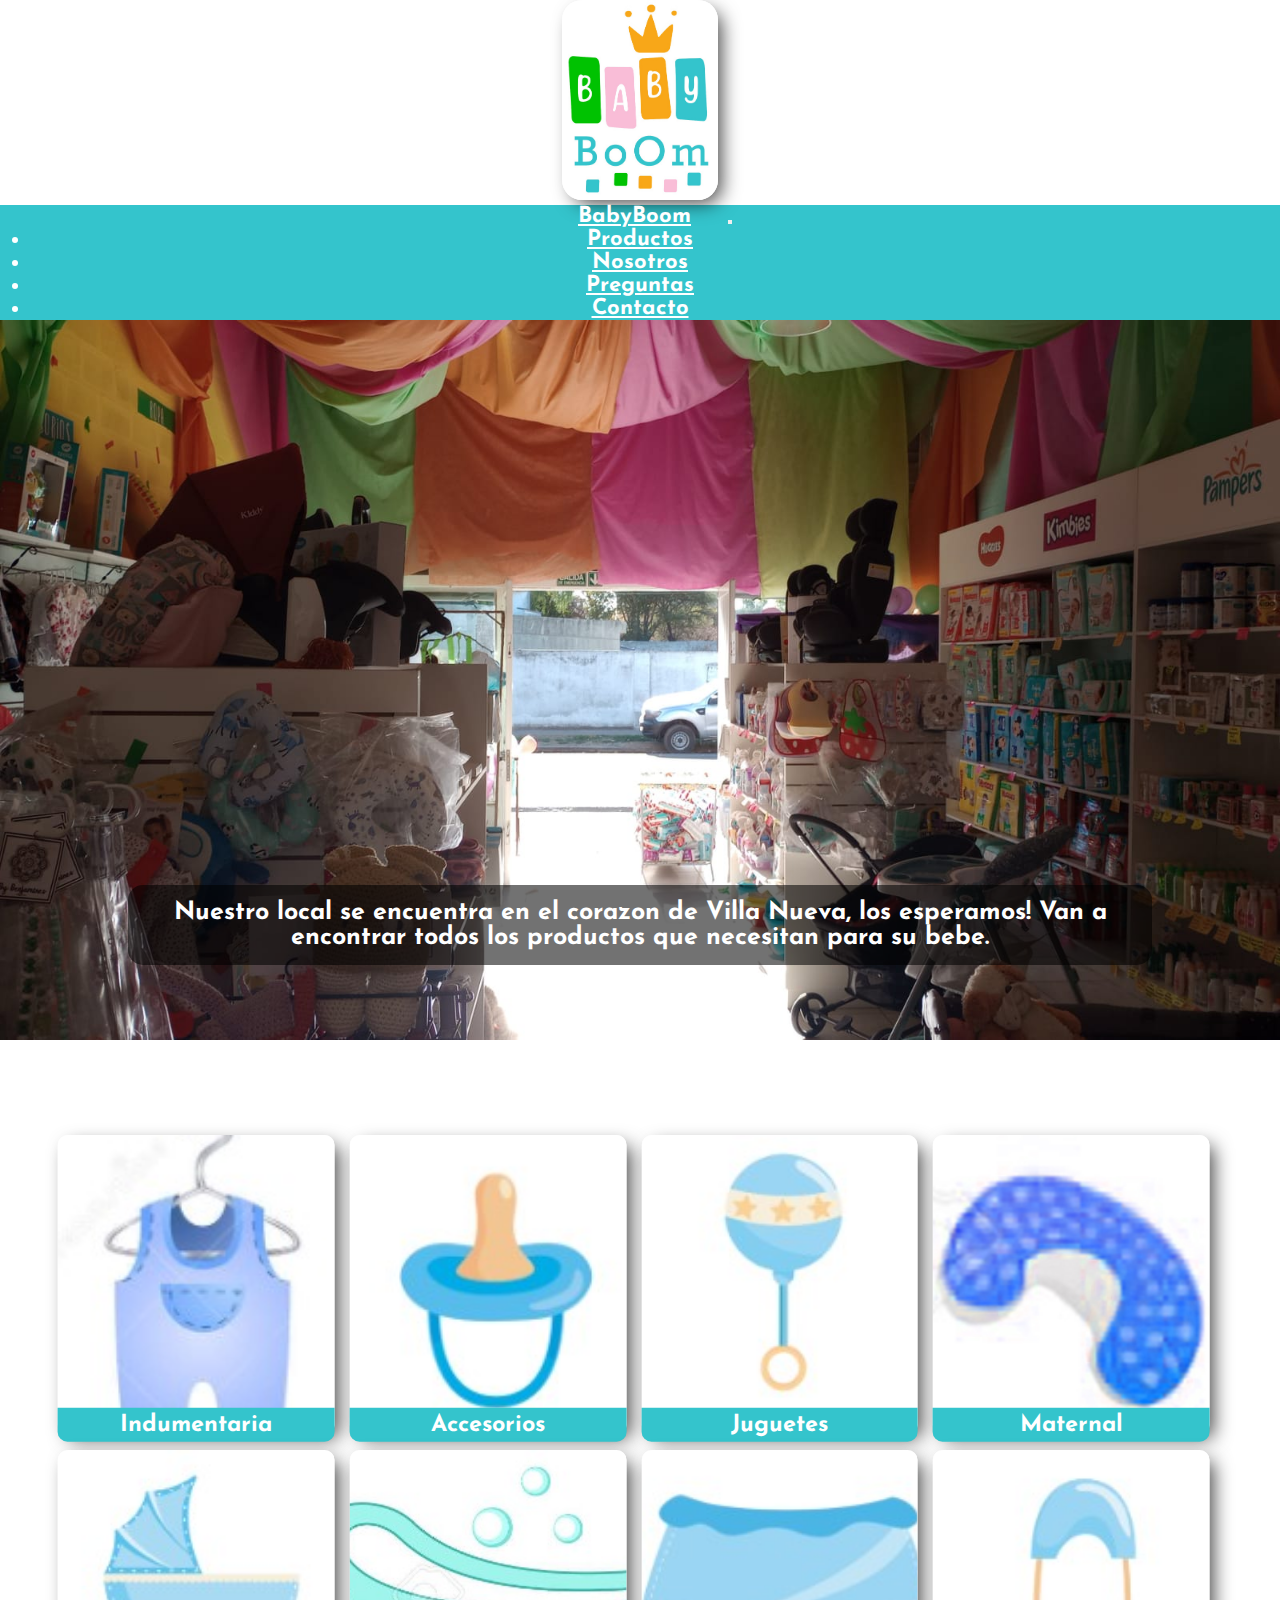
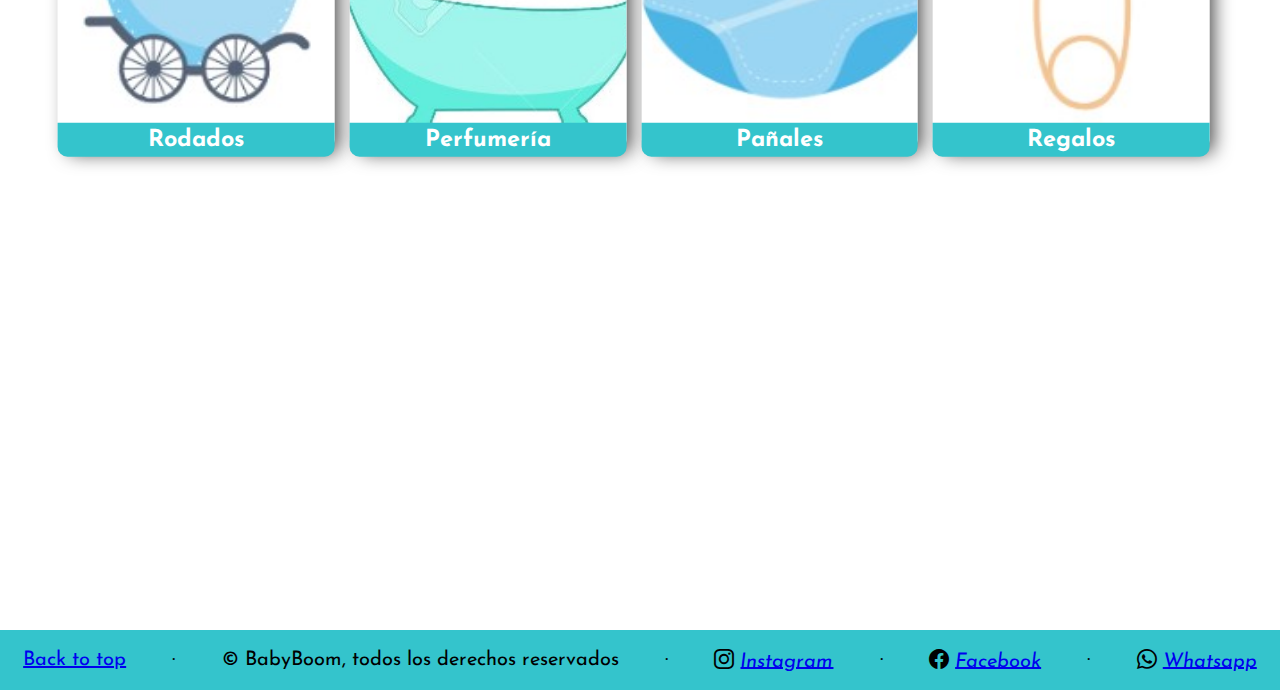
<file: index.html>
<!DOCTYPE html>
<html lang="en">

<head>
    <meta charset="UTF-8">
    <meta http-equiv="X-UA-Compatible" content="IE=edge">
    <meta name="viewport" content="width=device-width, initial-scale=1.0">

    <!-- Kaywords y descripción -->
    <meta name="keywords"
        content="pañalera, villa nueva, villa maria, córdoba, bebe, ropa, cochecitos, juguetes, regalos">
    <meta name="description" content="Baby boom, la mejor pañalera del centro del país, en Villa Nueva, Córdoba">

    <!-- Fuentes de google -->
    <link rel="preconnect" href="https://fonts.googleapis.com">
    <link rel="preconnect" href="https://fonts.gstatic.com" crossorigin>
    <link href="https://fonts.googleapis.com/css2?family=Josefin+Sans:wght@300&family=Lato:ital,wght@1,100&display=swap"
        rel="stylesheet">

    <!-- Animación -->
    <link rel="stylesheet" href="https://cdnjs.cloudflare.com/ajax/libs/animate.css/4.1.1/animate.min.css" />
    <link href="https://unpkg.com/aos@2.3.1/dist/aos.css" rel="stylesheet">

    <!-- Íconos de bootstrap -->
    <link rel="stylesheet" href="https://cdn.jsdelivr.net/npm/bootstrap-icons@1.8.3/font/bootstrap-icons.css">

    <!-- Estilo de boostrap -->
    <link href="https://cdn.jsdelivr.net/npm/bootstrap@5.2.0/dist/css/bootstrap.min.css" rel="stylesheet"
        integrity="sha384-gH2yIJqKdNHPEq0n4Mqa/HGKIhSkIHeL5AyhkYV8i59U5AR6csBvApHHNl/vI1Bx" crossorigin="anonymous">

    <!-- Mi hoja de estilo -->
    <link rel="stylesheet" href="./css/styles.css">

    <!-- Favicon -->
    <link rel="icon" href="images/favicon.png">

    <!-- Título -->
    <title>BabyBoom - Lo mejor para tu bebé</title>
</head>

<body>
    <!-- Header, H1 y P oculto -->
    <header class="logo-principal">
        <h1>Baby Boom pañalera - Villa Nueva</h1>
        <img src="./images/logo.jpg" alt="BabyBoom" class="animate__animated animate__bounce">
        <p>Bienvenidos a nustro sitio oficial, donde podrás encontrar toda la variedad de productos y servicios que
            brindamos</p>
    </header>

    <!-- Navegador -->

    <nav class="navbar navbar-expand-lg">
        <div class="container-fluid">
            <a class="navbar-brand" href="./index.html">BabyBoom</a>
            <button class="navbar-toggler" type="button" data-bs-toggle="collapse"
                data-bs-target="#navbarSupportedContent" aria-controls="navbarSupportedContent" aria-expanded="false"
                aria-label="Toggle navigation">
                <span class="navbar-toggler-icon"></span>
            </button>
            <div class="collapse navbar-collapse" id="navbarSupportedContent">
                <ul class="navbar-nav me-auto mb-2 mb-lg-0">
                    <li class="nav-item">
                        <a class="nav-link" href="./pages/products.html">Productos</a>
                    </li>
                    <li class="nav-item">
                        <a class="nav-link" href="./pages/about.html">Nosotros</a>
                    </li>
                    <li class="nav-item">
                        <a class="nav-link" href="./pages/faq.html">Preguntas</a>
                    </li>
                    <li class="nav-item">
                        <a class="nav-link" href="./pages/contact.html">Contacto</a>
                    </li>
                </ul>
            </div>
        </div>
    </nav>

    <main>
        <div class="local">
            <img src="./images/local-2.jpeg" class="img-fluid" alt="Local">
            <p>Nuestro local se encuentra en el corazon de Villa Nueva, los esperamos! Van a encontrar todos los
                productos que necesitan para su bebe.</p>
        </div>

        <!-- Galería de productos -->

        <section class="galeria">
            <div class="categoria indu">
                <a href="./pages/productos/indumentaria.html">
                    <img src="./images/indumentaria.jpg" alt="Indumentaria">
                    <h3>Indumentaria</h3>
                </a>
            </div>
            <div class="categoria">
                <a href="./pages/productos/accesorios.html">
                    <img src="./images/accesorios.jpg" alt="Accesorios">
                    <h3>Accesorios</h3>
                </a>
            </div>
            <div class="categoria">
                <a href="./pages/productos/juguetes.html">
                    <img src="./images/juguetes.jpg" alt="Juguetes">
                    <h3>Juguetes</h3>
                </a>
            </div>
            <div class="categoria">
                <a href="./pages/productos/maternal.html">
                    <img src="./images/maternal.jpg" alt="Maternal">
                    <h3>Maternal</h3>
                </a>
            </div>
            <div class="categoria">
                <a href="./pages/productos/rodados.html">
                    <img src="./images/rodados.jpg" alt="Rodados">
                    <h3>Rodados</h3>
                </a>
            </div>
            <div class="categoria">
                <a href="./pages/productos/perfumeria.html">
                    <img src="./images/perfumeria.jpg" alt="perfumeria">
                    <h3>Perfumería</h3>
                </a>
            </div>
            <div class="categoria">
                <a href="./pages/productos/panales.html">
                    <img src="./images/panales.jpg" alt="Panales">
                    <h3>Pañales</h3>
                </a>
            </div>
            <div class="categoria">
                <a href="./pages/productos/regalos.html">
                    <img src="./images/regalos.jpg" alt="Regalos">
                    <h3>Regalos</h3>
                </a>
            </div>
        </section>

        <!-- Sección envíos y formas de pago -->
        <section class="img-pago">
            <div class="contenedor">
                <div class="pago" data-aos="fade-up-right">
                    <img src="./images/medios-de-pago.jpg" alt="Medios de pago">
                    <p>Contamos con todos los medios de pago</p>
                </div>
                <div class="pago" data-aos="fade-up-left">
                    <img src="./images/envios.jpg" alt="Envíos">
                    <p>Hacemos envío a toda la región</p>
                </div>
            </div>
        </section>

    </main>

    <!-- Footer -->

    <footer>
        <div>
            <p><a href="#">Back to top</a></p> &middot
            <p>&copy; BabyBoom, todos los derechos reservados </p> &middot
            <i class="bi bi-instagram">
                <a href="https://www.instagram.com/babyboomvillanueva/" target="_blank">Instagram</a>
            </i> &middot
            <i class="bi bi-facebook">
                <a href="https://www.facebook.com/babyboomvm" target="_blank">Facebook</a>
            </i> &middot
            <i class="bi bi-whatsapp">
                <a href="https://api.whatsapp.com/send?phone=+5491100000000" target="_blank">Whatsapp</a>
            </i>
        </div>
    </footer>

    <!-- Script de bootstrap -->
    <script src="https://cdn.jsdelivr.net/npm/@popperjs/core@2.11.5/dist/umd/popper.min.js"
        integrity="sha384-Xe+8cL9oJa6tN/veChSP7q+mnSPaj5Bcu9mPX5F5xIGE0DVittaqT5lorf0EI7Vk"
        crossorigin="anonymous"></script>
    <script src="https://cdn.jsdelivr.net/npm/bootstrap@5.2.0/dist/js/bootstrap.min.js"
        integrity="sha384-ODmDIVzN+pFdexxHEHFBQH3/9/vQ9uori45z4JjnFsRydbmQbmL5t1tQ0culUzyK"
        crossorigin="anonymous"></script>
    <!-- Script de animaciones -->
    <script src="https://unpkg.com/aos@2.3.1/dist/aos.js"></script>
    <script>
        AOS.init();
    </script>

</body>

</html>
</file>
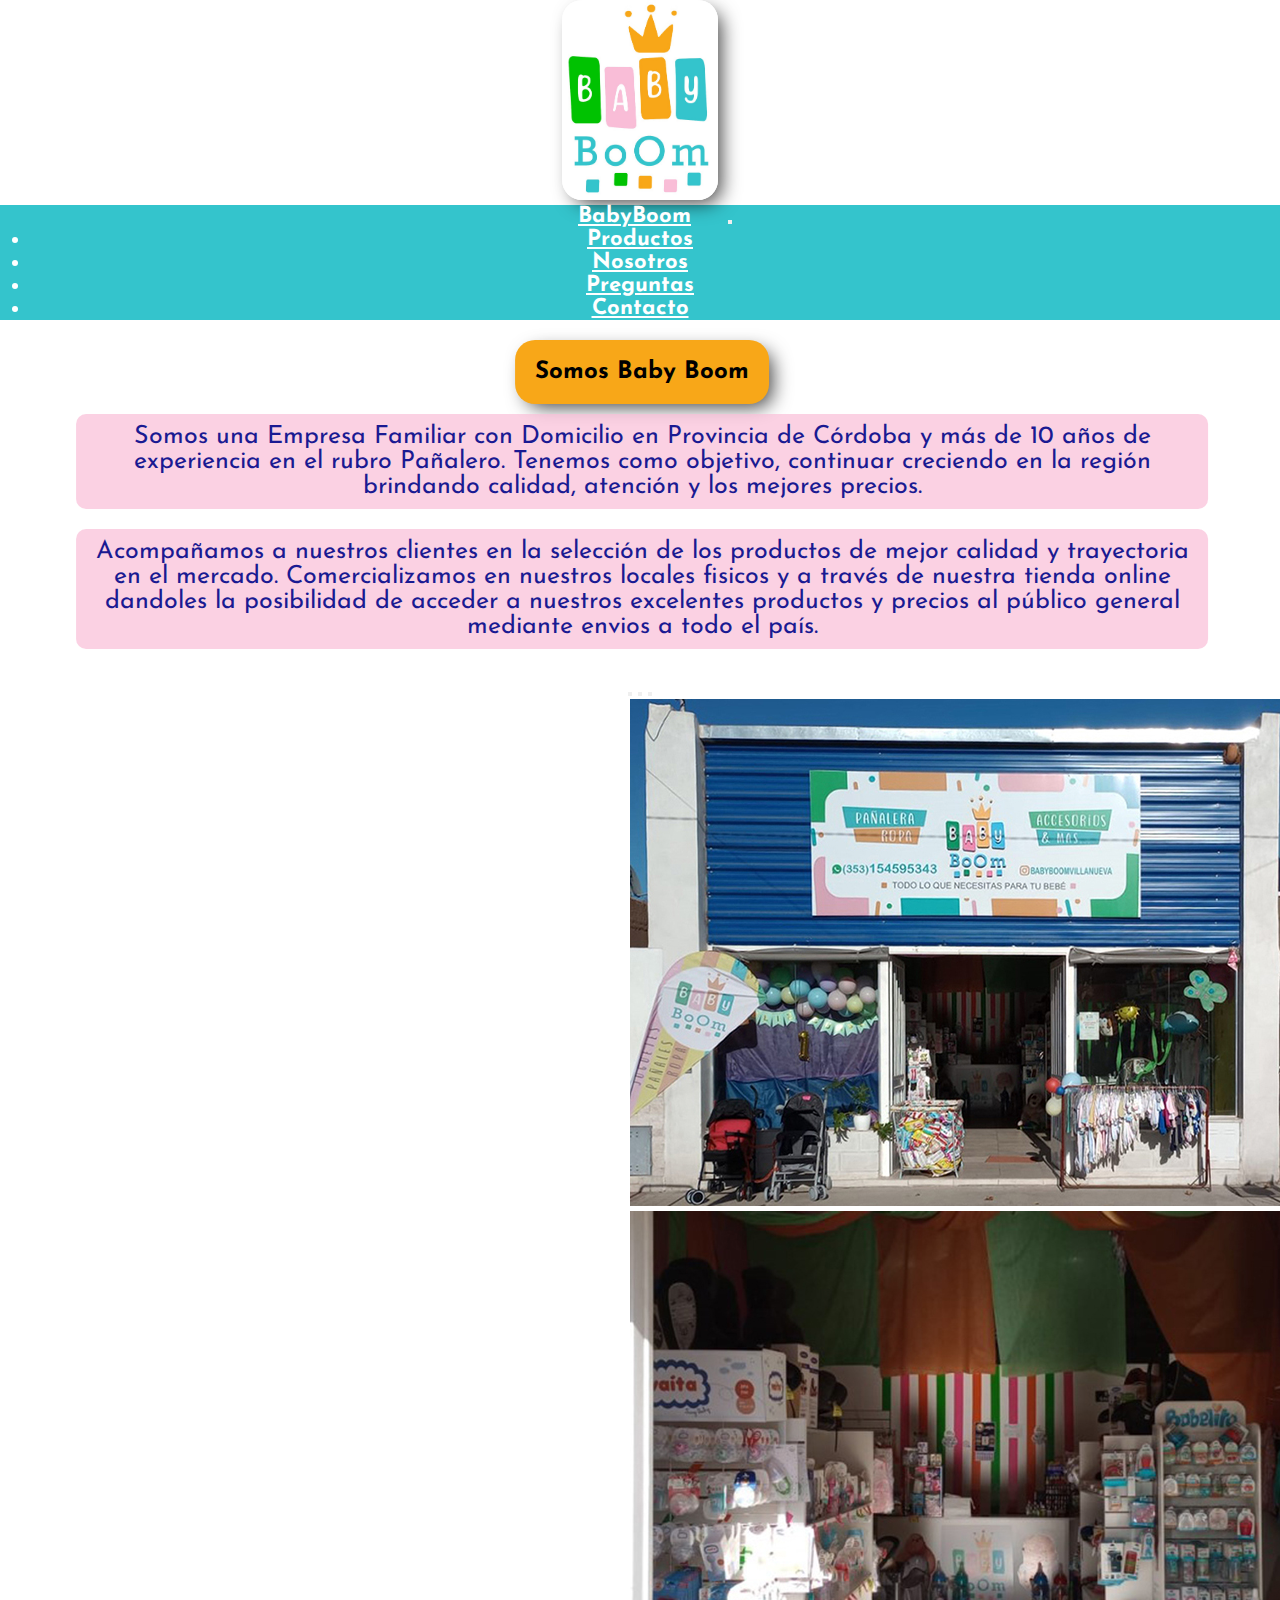
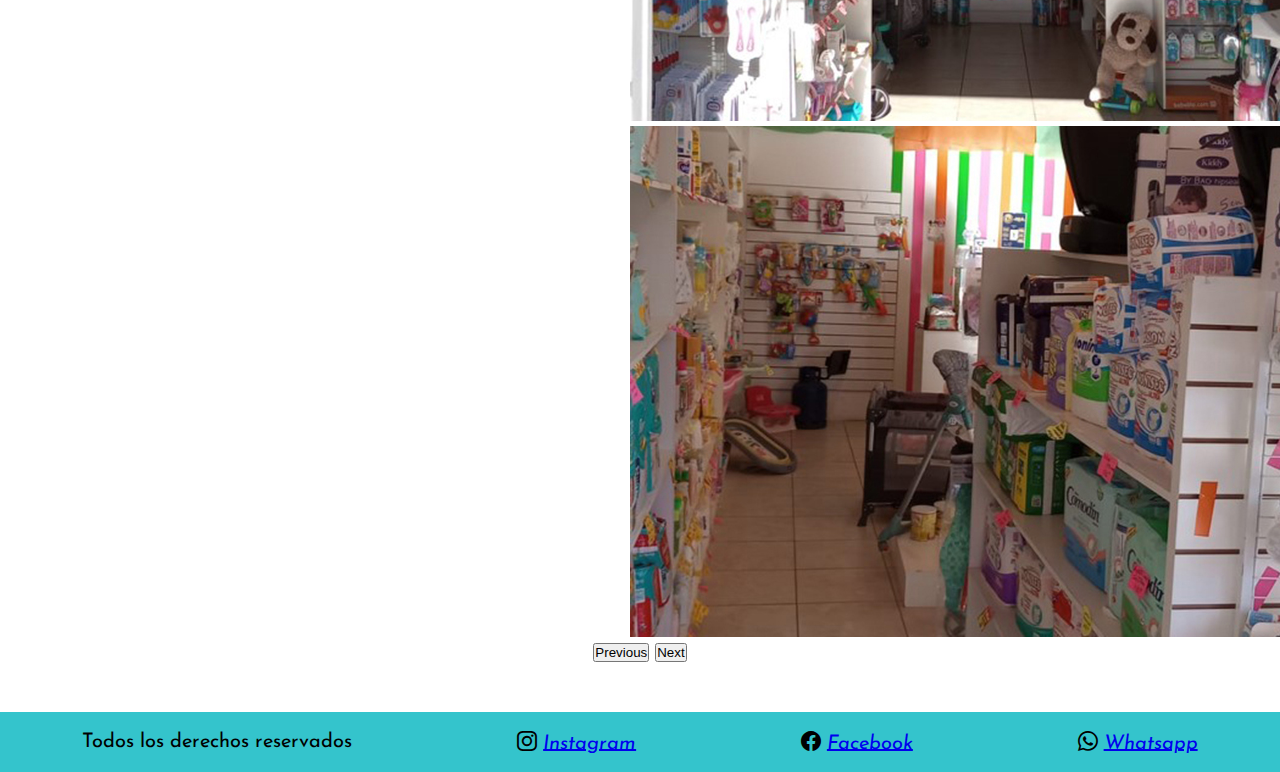
<file: pages/about.html>
<!DOCTYPE html>
<html lang="en">

<head>
    <meta charset="UTF-8">
    <meta http-equiv="X-UA-Compatible" content="IE=edge">
    <meta name="viewport" content="width=device-width, initial-scale=1.0">

    <!-- Kaywords y descripción -->
    <meta name="keywords" content="pañalera, villa nueva, córdoba centro, experiencia, confiabilidad">
    <meta name="description" content="Baby boom, conocenos, tenemos años de experiencia en el rubro maternal">

    <!-- Fuentes de google -->
    <link rel="preconnect" href="https://fonts.googleapis.com">
    <link rel="preconnect" href="https://fonts.gstatic.com" crossorigin>
    <link href="https://fonts.googleapis.com/css2?family=Josefin+Sans:wght@300&family=Lato:ital,wght@1,100&display=swap"
        rel="stylesheet">
    
    <!-- Animación -->
    <link rel="stylesheet" href="https://cdnjs.cloudflare.com/ajax/libs/animate.css/4.1.1/animate.min.css" />

    <!-- Íconos de bootstrap -->
    <link rel="stylesheet" href="https://cdn.jsdelivr.net/npm/bootstrap-icons@1.8.3/font/bootstrap-icons.css">

    <!-- Estilo de boostrap -->
    <link href="https://cdn.jsdelivr.net/npm/bootstrap@5.2.0/dist/css/bootstrap.min.css" rel="stylesheet" integrity="sha384-gH2yIJqKdNHPEq0n4Mqa/HGKIhSkIHeL5AyhkYV8i59U5AR6csBvApHHNl/vI1Bx" crossorigin="anonymous">

    <!-- Mi hoja de estilo -->
    <link rel="stylesheet" href="../css/styles.css">

    <!-- Favicon -->
    <link rel="icon" href="../images/favicon.png">

    <!-- Título -->
    <title>Baby Boom - Conocenos más</title>
</head>

<body>
    <header class="logo-principal">
        <h1>Baby Boom pañalera - Villa Nueva</h1>
        <img src="../images/logo.jpg" alt="BabyBoom" class="animate__animated animate__bounce">
        <p>Bienvenidos a nustro sitio oficial, donde podrás encontrar toda la variedad de productos y servicios que
            brindamos</p>
    </header>

<!-- Navbar -->
    <nav class="navbar navbar-expand-lg">
        <div class="container-fluid">
            <a class="navbar-brand" href="../index.html">BabyBoom</a>
            <button class="navbar-toggler" type="button" data-bs-toggle="collapse"
                data-bs-target="#navbarSupportedContent" aria-controls="navbarSupportedContent" aria-expanded="false"
                aria-label="Toggle navigation">
                <span class="navbar-toggler-icon"></span>
            </button>
            <div class="collapse navbar-collapse" id="navbarSupportedContent">
                <ul class="navbar-nav me-auto mb-2 mb-lg-0">
                    <li class="nav-item">
                        <a class="nav-link" href="./products.html">Productos</a>
                    </li>
                    <li class="nav-item">
                        <a class="nav-link" href="./about.html">Nosotros</a>
                    </li>
                    <li class="nav-item">
                        <a class="nav-link" href="./faq.html">Preguntas</a>
                    </li>
                    <li class="nav-item">
                        <a class="nav-link" href="./contact.html">Contacto</a>
                    </li>
                </ul>
            </div>
        </div>
    </nav>

    <main>
        <!-- Desarrollar bien este texto -->
        <div class="nosotros">
            <h2 class="animate__animated animate__bounce">Somos Baby Boom</h2>
            <p>Somos una Empresa Familiar con Domicilio en Provincia de Córdoba y más de 10 años de experiencia en el
                rubro Pañalero. Tenemos como objetivo, continuar creciendo en la región brindando calidad, atención y
                los mejores precios.</p>
            <p>Acompañamos a nuestros clientes en la selección de los productos de mejor calidad y trayectoria en el
                mercado. Comercializamos en nuestros locales fisicos y a través de nuestra tienda online dandoles la
                posibilidad de acceder a nuestros excelentes productos y precios al público general mediante envios a
                todo el país.</p>
        </div>

        <!-- Carrousel -->
        <div id="carouselExampleIndicators" class="carousel slide" data-bs-ride="true">
            <div class="carousel-indicators">
                <button type="button" data-bs-target="#carouselExampleIndicators" data-bs-slide-to="0" class="active"
                    aria-current="true" aria-label="Slide 1"></button>
                <button type="button" data-bs-target="#carouselExampleIndicators" data-bs-slide-to="1"
                    aria-label="Slide 2"></button>
                <button type="button" data-bs-target="#carouselExampleIndicators" data-bs-slide-to="2"
                    aria-label="Slide 3"></button>
            </div>
            <div class="carousel-inner">
                <div class="carousel-item active">
                    <img src="../images/local-5b.jpg" class="d-block w-80" alt="Local 5">
                </div>
                <div class="carousel-item">
                    <img src="../images/local-4b.jpeg" class="d-block w-80" alt="Local 4">
                </div>
                <div class="carousel-item">
                    <img src="../images/local-3b.jpeg" class="d-block w-80" alt="Local 3">
                </div>
            </div>
            <button class="carousel-control-prev" type="button" data-bs-target="#carouselExampleIndicators"
                data-bs-slide="prev">
                <span class="carousel-control-prev-icon" aria-hidden="true"></span>
                <span class="visually-hidden">Previous</span>
            </button>
            <button class="carousel-control-next" type="button" data-bs-target="#carouselExampleIndicators"
                data-bs-slide="next">
                <span class="carousel-control-next-icon" aria-hidden="true"></span>
                <span class="visually-hidden">Next</span>
            </button>
        </div>

    </main>

    <footer>
        <div>
            <p>Todos los derechos reservados</p>
            <i class="bi bi-instagram">
                <a href="https://www.instagram.com/babyboomvillanueva/" target="_blank">Instagram</a>
            </i>
            <i class="bi bi-facebook">
                <a href="https://www.facebook.com/babyboomvm" target="_blank">Facebook</a>
            </i>
            <i class="bi bi-whatsapp">
                <a href="https://api.whatsapp.com/send?phone=+5491100000000" target="_blank">Whatsapp</a>
            </i>
        </div>
    </footer>

    <!-- Script de bootstrap -->
    <script src="https://cdn.jsdelivr.net/npm/@popperjs/core@2.11.5/dist/umd/popper.min.js"
        integrity="sha384-Xe+8cL9oJa6tN/veChSP7q+mnSPaj5Bcu9mPX5F5xIGE0DVittaqT5lorf0EI7Vk"
        crossorigin="anonymous"></script>
    <script src="https://cdn.jsdelivr.net/npm/bootstrap@5.2.0/dist/js/bootstrap.min.js"
        integrity="sha384-ODmDIVzN+pFdexxHEHFBQH3/9/vQ9uori45z4JjnFsRydbmQbmL5t1tQ0culUzyK"
        crossorigin="anonymous"></script>
</body>

</html>
</file>
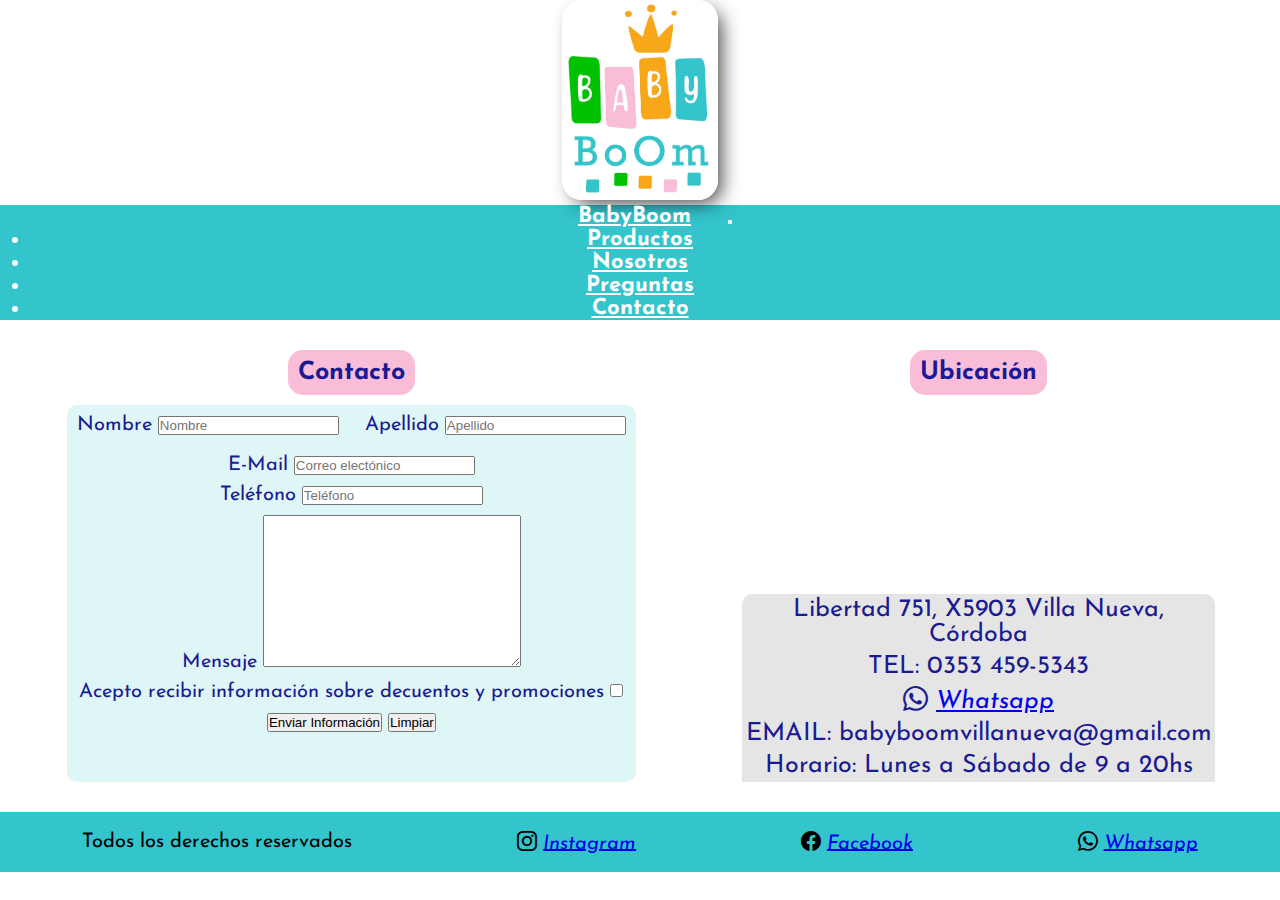
<file: pages/contact.html>
<!DOCTYPE html>
<html lang="en">

<head>
    <meta charset="UTF-8">
    <meta http-equiv="X-UA-Compatible" content="IE=edge">
    <meta name="viewport" content="width=device-width, initial-scale=1.0">

    <!-- Kaywords y descripción -->
    <meta name="keywords" content="pañalera, villa nueva, villa maria, córdoba centro, bebe">
    <meta name="description" content="Baby boom, pañalera ubicada en el centro de Villa Nueva, Córdoba">

    <!-- Fuentes de google -->
    <link rel="preconnect" href="https://fonts.googleapis.com">
    <link rel="preconnect" href="https://fonts.gstatic.com" crossorigin>
    <link href="https://fonts.googleapis.com/css2?family=Josefin+Sans:wght@300&family=Lato:ital,wght@1,100&display=swap"
        rel="stylesheet">

    <!-- Animación -->
    <link rel="stylesheet" href="https://cdnjs.cloudflare.com/ajax/libs/animate.css/4.1.1/animate.min.css" />

    <!-- Íconos de bootstrap -->
    <link rel="stylesheet" href="https://cdn.jsdelivr.net/npm/bootstrap-icons@1.8.3/font/bootstrap-icons.css">

    <!-- Estilo de boostrap -->
    <link href="https://cdn.jsdelivr.net/npm/bootstrap@5.2.0/dist/css/bootstrap.min.css" rel="stylesheet" integrity="sha384-gH2yIJqKdNHPEq0n4Mqa/HGKIhSkIHeL5AyhkYV8i59U5AR6csBvApHHNl/vI1Bx" crossorigin="anonymous">

    <!-- Mi hoja de estilo -->
    <link rel="stylesheet" href="../css/styles.css">

    <!-- Favicon -->
    <link rel="icon" href="../images/favicon.png">

    <!-- Título -->
    <title>Baby boom - Ponete en contacto con nosotros</title>
</head>

<body>
    <header class="logo-principal">
        <h1>Baby Boom pañalera - Villa Nueva</h1>
        <img src="../images/logo.jpg" alt="BabyBoom" class="animate__animated animate__bounce">
        <p>Bienvenidos a nustro sitio oficial, donde podrás encontrar toda la variedad de productos y servicios que
            brindamos</p>
    </header>

    <!-- Navbar -->
    <nav class="navbar navbar-expand-lg">
        <div class="container-fluid">
            <a class="navbar-brand" href="../index.html">BabyBoom</a>
            <button class="navbar-toggler" type="button" data-bs-toggle="collapse"
                data-bs-target="#navbarSupportedContent" aria-controls="navbarSupportedContent" aria-expanded="false"
                aria-label="Toggle navigation">
                <span class="navbar-toggler-icon"></span>
            </button>
            <div class="collapse navbar-collapse" id="navbarSupportedContent">
                <ul class="navbar-nav me-auto mb-2 mb-lg-0">
                    <li class="nav-item">
                        <a class="nav-link" href="./products.html">Productos</a>
                    </li>
                    <li class="nav-item">
                        <a class="nav-link" href="./about.html">Nosotros</a>
                    </li>
                    <li class="nav-item">
                        <a class="nav-link" href="./faq.html">Preguntas</a>
                    </li>
                    <li class="nav-item">
                        <a class="nav-link" href="./contact.html">Contacto</a>
                    </li>
                </ul>
            </div>
        </div>
    </nav>

    <main id="contact-main">
        <div class="contacto-gral">
            <div class="form">
                <h3 class="rosa">Contacto</h3>
                <form name="form1" id="form1" action="">
                    <span>
                        <label for="">Nombre</label>
                        <input type="text" placeholder="Nombre">
                    </span>
                    <span>
                        <label for="">Apellido</label>
                        <input type="text" placeholder="Apellido">
                    </span>
                    <div>
                        <label for="">E-Mail</label>
                        <input type="email" placeholder="Correo electónico">
                    </div>
                    <div>
                        <label for="">Teléfono</label>
                        <input type="tel" placeholder="Teléfono">
                    </div>
                    <div>
                        <label for="">Mensaje</label>
                        <textarea name="" id="" cols="30" rows="10" maxlength="160"></textarea>
                    </div>
                    <div>
                        <label for="">Acepto recibir información sobre decuentos y promociones</label>
                        <input type="checkbox" name="aceptar">
                    </div>
                    <div>
                        <button type="submit" form="form1" value="Enviar Información">Enviar Información</button>
                        <button type="reset">Limpiar</button>
                    </div>
                </form>
            </div>
        </div>
        <div class="ubicacion">    
            <div class="contact">
                <h3 class="rosa">Ubicación</h3>
                <iframe
                    src="https://www.google.com/maps/embed?pb=!1m14!1m8!1m3!1d13469.441364096932!2d-63.2523164!3d-32.4362883!3m2!1i1024!2i768!4f13.1!3m3!1m2!1s0x0%3A0x4e2504b3fe62e5a6!2sPa%C3%B1alera%20Baby%20Boom!5e0!3m2!1ses-419!2sar!4v1656280187989!5m2!1ses-419!2sar"
                    width="600" height="450" style="border:0;" allowfullscreen="" loading="lazy"
                    referrerpolicy="no-referrer-when-downgrade"></iframe>
                <ul>
                    <li>Libertad 751, X5903 Villa Nueva, Córdoba</li>
                    <li>TEL: 0353 459-5343</li>
                    <li>
                        <i class="bi bi-whatsapp">
                            <a href="https://api.whatsapp.com/send?phone=+5491100000000" target="_blank">Whatsapp</a>
                        </i>
                    </li>
                    <li>EMAIL: babyboomvillanueva@gmail.com</li>
                    <li>Horario: Lunes a Sábado de 9 a 20hs</li>
                </ul>
            </div>
        </div>
    </main>

    <footer>
        <div>
            <p>Todos los derechos reservados</p>
            <i class="bi bi-instagram">
                <a href="https://www.instagram.com/babyboomvillanueva/" target="_blank">Instagram</a>
            </i>
            <i class="bi bi-facebook">
                <a href="https://www.facebook.com/babyboomvm" target="_blank">Facebook</a>
            </i>
            <i class="bi bi-whatsapp">
                <a href="https://api.whatsapp.com/send?phone=+5491100000000" target="_blank">Whatsapp</a>
            </i>
        </div>
    </footer>

    <!-- Script de bootstrap -->
    <script src="https://cdn.jsdelivr.net/npm/@popperjs/core@2.11.5/dist/umd/popper.min.js" integrity="sha384-Xe+8cL9oJa6tN/veChSP7q+mnSPaj5Bcu9mPX5F5xIGE0DVittaqT5lorf0EI7Vk" crossorigin="anonymous"></script>
    <script src="https://cdn.jsdelivr.net/npm/bootstrap@5.2.0/dist/js/bootstrap.min.js" integrity="sha384-ODmDIVzN+pFdexxHEHFBQH3/9/vQ9uori45z4JjnFsRydbmQbmL5t1tQ0culUzyK" crossorigin="anonymous"></script>

</body>

</html>
</file>
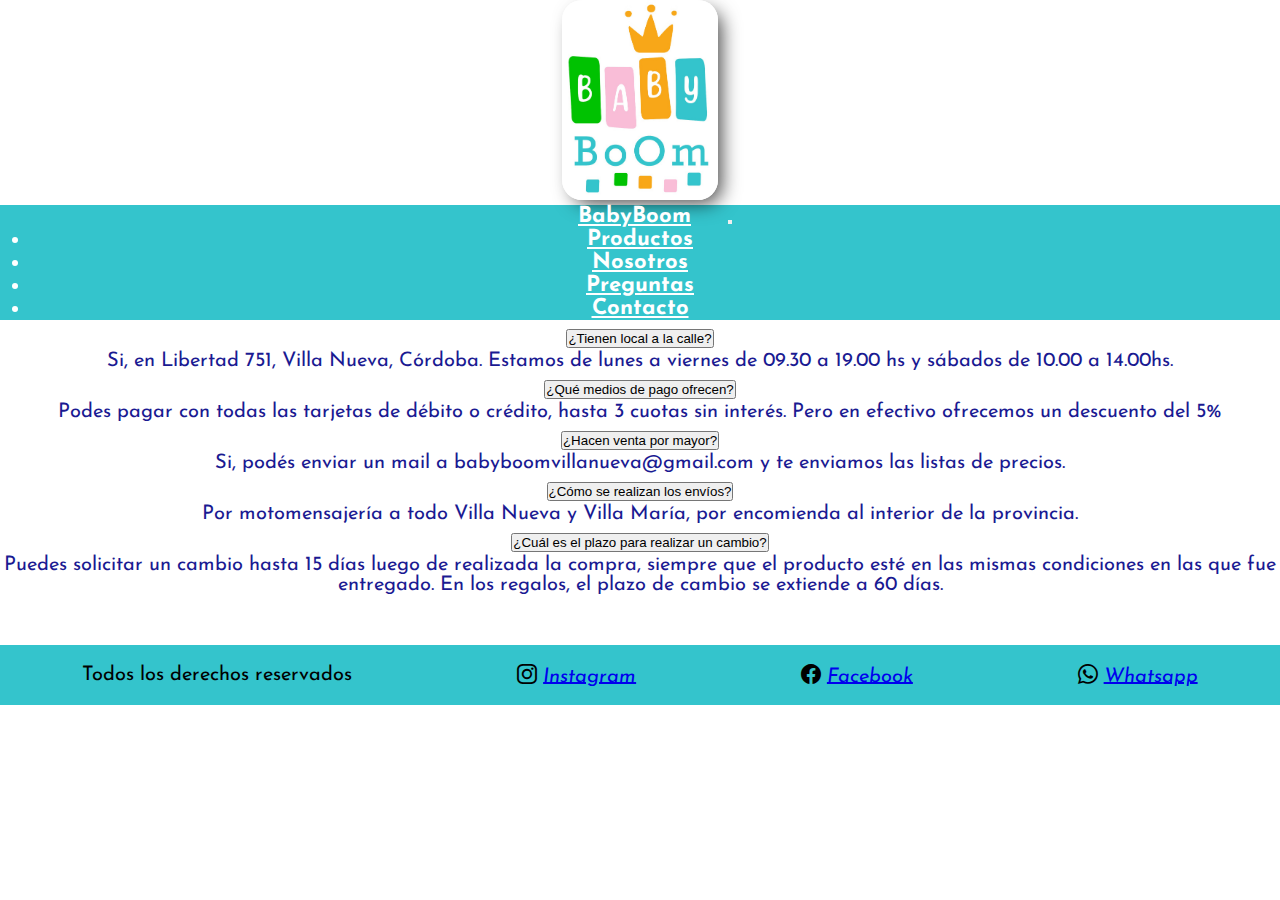
<file: pages/faq.html>
<!DOCTYPE html>
<html lang="en">

<head>
    <meta charset="UTF-8">
    <meta http-equiv="X-UA-Compatible" content="IE=edge">
    <meta name="viewport" content="width=device-width, initial-scale=1.0">

    <!-- Kaywords y descripción -->
    <meta name="keywords" content="pañalera, novedades, asesoramiento, confiabilidad, mayorista, minorista">
    <meta name="description" content="Baby boom, la mejor pañalera del centro del país, donde te asesoramos con todas tus dudas">

    <!-- Fuentes de google -->
    <link rel="preconnect" href="https://fonts.googleapis.com">
    <link rel="preconnect" href="https://fonts.gstatic.com" crossorigin>
    <link href="https://fonts.googleapis.com/css2?family=Josefin+Sans:wght@300&family=Lato:ital,wght@1,100&display=swap"
        rel="stylesheet">

    <!-- Animación -->
    <link rel="stylesheet" href="https://cdnjs.cloudflare.com/ajax/libs/animate.css/4.1.1/animate.min.css" />
    
    <!-- Íconos de bootstrap -->
    <link rel="stylesheet" href="https://cdn.jsdelivr.net/npm/bootstrap-icons@1.8.3/font/bootstrap-icons.css">

    <!-- Estilo de boostrap -->
    <link href="https://cdn.jsdelivr.net/npm/bootstrap@5.2.0/dist/css/bootstrap.min.css" rel="stylesheet" integrity="sha384-gH2yIJqKdNHPEq0n4Mqa/HGKIhSkIHeL5AyhkYV8i59U5AR6csBvApHHNl/vI1Bx" crossorigin="anonymous">

    <!-- Mi hoja de estilo -->
    <link rel="stylesheet" href="../css/styles.css">

    <!-- Favicon -->
    <link rel="icon" href="../images/favicon.png">

    <!-- Título -->
    <title>Baby boom - Respondemos tus consultas</title>
</head>

<body>
    <header class="logo-principal">
        <h1>Baby Boom pañalera - Villa Nueva</h1>
        <img src="../images/logo.jpg" alt="BabyBoom" class="animate__animated animate__bounce">
        <p>Bienvenidos a nustro sitio oficial, donde podrás encontrar toda la variedad de productos y servicios que
            brindamos</p>
    </header>

    <!-- Navbar -->
    <nav class="navbar navbar-expand-lg">
        <div class="container-fluid">
            <a class="navbar-brand" href="../index.html">BabyBoom</a>
            <button class="navbar-toggler" type="button" data-bs-toggle="collapse"
                data-bs-target="#navbarSupportedContent" aria-controls="navbarSupportedContent" aria-expanded="false"
                aria-label="Toggle navigation">
                <span class="navbar-toggler-icon"></span>
            </button>
            <div class="collapse navbar-collapse" id="navbarSupportedContent">
                <ul class="navbar-nav me-auto mb-2 mb-lg-0">
                    <li class="nav-item">
                        <a class="nav-link" href="./products.html">Productos</a>
                    </li>
                    <li class="nav-item">
                        <a class="nav-link" href="./about.html">Nosotros</a>
                    </li>
                    <li class="nav-item">
                        <a class="nav-link" href="./faq.html">Preguntas</a>
                    </li>
                    <li class="nav-item">
                        <a class="nav-link" href="./contact.html">Contacto</a>
                    </li>
                </ul>
            </div>
        </div>
    </nav>

    <main>

        <div class="accordion accordion-flush" id="accordionFlushExample">
            <div class="accordion-item">
                <h2 class="accordion-header" id="flush-headingOne">
                    <button class="accordion-button collapsed" type="button" data-bs-toggle="collapse"
                        data-bs-target="#flush-collapseOne" aria-expanded="false" aria-controls="flush-collapseOne">
                        ¿Tienen local a la calle?
                    </button>
                </h2>
                <div id="flush-collapseOne" class="accordion-collapse collapse" aria-labelledby="flush-headingOne"
                    data-bs-parent="#accordionFlushExample">
                    <div class="accordion-body accordion-flush">Si, en Libertad 751, Villa Nueva, Córdoba. Estamos de lunes a viernes de 09.30 a 19.00 hs y sábados de 10.00 a 14.00hs.</div>
            </div>
            </div>
            <div class="accordion-item">
                <h2 class="accordion-header" id="flush-headingTwo">
                    <button class="accordion-button collapsed" type="button" data-bs-toggle="collapse"
                        data-bs-target="#flush-collapseTwo" aria-expanded="false" aria-controls="flush-collapseTwo">
                        ¿Qué medios de pago ofrecen?
                    </button>
                </h2>
                <div id="flush-collapseTwo" class="accordion-collapse collapse" aria-labelledby="flush-headingTwo"
                    data-bs-parent="#accordionFlushExample">
                    <div class="accordion-body accordion-flush">Podes pagar con todas las tarjetas de débito o crédito, hasta 3 cuotas sin interés. Pero en efectivo ofrecemos un descuento del 5%</div>
                </div>
            </div>
            <div class="accordion-item">
                <h2 class="accordion-header" id="flush-headingTwo">
                    <button class="accordion-button collapsed" type="button" data-bs-toggle="collapse"
                        data-bs-target="#flush-collapseThree" aria-expanded="false" aria-controls="flush-collapseThree">
                        ¿Hacen venta por mayor?
                    </button>
                </h2>
                <div id="flush-collapseThree" class="accordion-collapse collapse" aria-labelledby="flush-headingThree"
                    data-bs-parent="#accordionFlushExample">
                    <div class="accordion-body accordion-flush">Si, podés enviar un mail a babyboomvillanueva@gmail.com y te enviamos las listas de precios.</div>
                </div>
            </div>
            <div class="accordion-item">
                <h2 class="accordion-header" id="flush-headingTwo">
                    <button class="accordion-button collapsed" type="button" data-bs-toggle="collapse"
                        data-bs-target="#flush-collapseFour" aria-expanded="false" aria-controls="flush-collapseFour">
                        ¿Cómo se realizan los envíos?
                    </button>
                </h2>
                <div id="flush-collapseFour" class="accordion-collapse collapse" aria-labelledby="flush-headingFour"
                    data-bs-parent="#accordionFlushExample">
                    <div class="accordion-body accordion-flush">Por motomensajería a todo Villa Nueva y Villa María, por encomienda al interior de la provincia.</div>
                </div>
            </div>
            <div class="accordion-item">
                <h2 class="accordion-header" id="flush-headingTwo">
                    <button class="accordion-button collapsed" type="button" data-bs-toggle="collapse"
                        data-bs-target="#flush-collapseFive" aria-expanded="false" aria-controls="flush-collapseFive">
                        ¿Cuál es el plazo para realizar un cambio?
                    </button>
                </h2>
                <div id="flush-collapseFive" class="accordion-collapse collapse" aria-labelledby="flush-headingFive"
                    data-bs-parent="#accordionFlushExample">
                    <div class="accordion-body accordion-flush">Puedes solicitar un cambio hasta 15 días luego de realizada la compra, siempre que el producto esté en las mismas condiciones en las que fue entregado. En los regalos, el plazo de cambio se extiende a 60 días.</div>
                </div>
            </div>
        </div>

    </main>

    <footer>
        <div>
            <p>Todos los derechos reservados</p>
            <i class="bi bi-instagram">
                <a href="https://www.instagram.com/babyboomvillanueva/" target="_blank">Instagram</a>
            </i>
            <i class="bi bi-facebook">
                <a href="https://www.facebook.com/babyboomvm" target="_blank">Facebook</a>
            </i>
            <i class="bi bi-whatsapp">
                <a href="https://api.whatsapp.com/send?phone=+5491100000000" target="_blank">Whatsapp</a>
            </i>
        </div>
    </footer>

    <!-- Script de bootstrap -->
    <script src="https://cdn.jsdelivr.net/npm/@popperjs/core@2.11.5/dist/umd/popper.min.js"
        integrity="sha384-Xe+8cL9oJa6tN/veChSP7q+mnSPaj5Bcu9mPX5F5xIGE0DVittaqT5lorf0EI7Vk"
        crossorigin="anonymous"></script>
    <script src="https://cdn.jsdelivr.net/npm/bootstrap@5.2.0/dist/js/bootstrap.min.js"
        integrity="sha384-ODmDIVzN+pFdexxHEHFBQH3/9/vQ9uori45z4JjnFsRydbmQbmL5t1tQ0culUzyK"
        crossorigin="anonymous"></script>
</body>

</html>
</file>
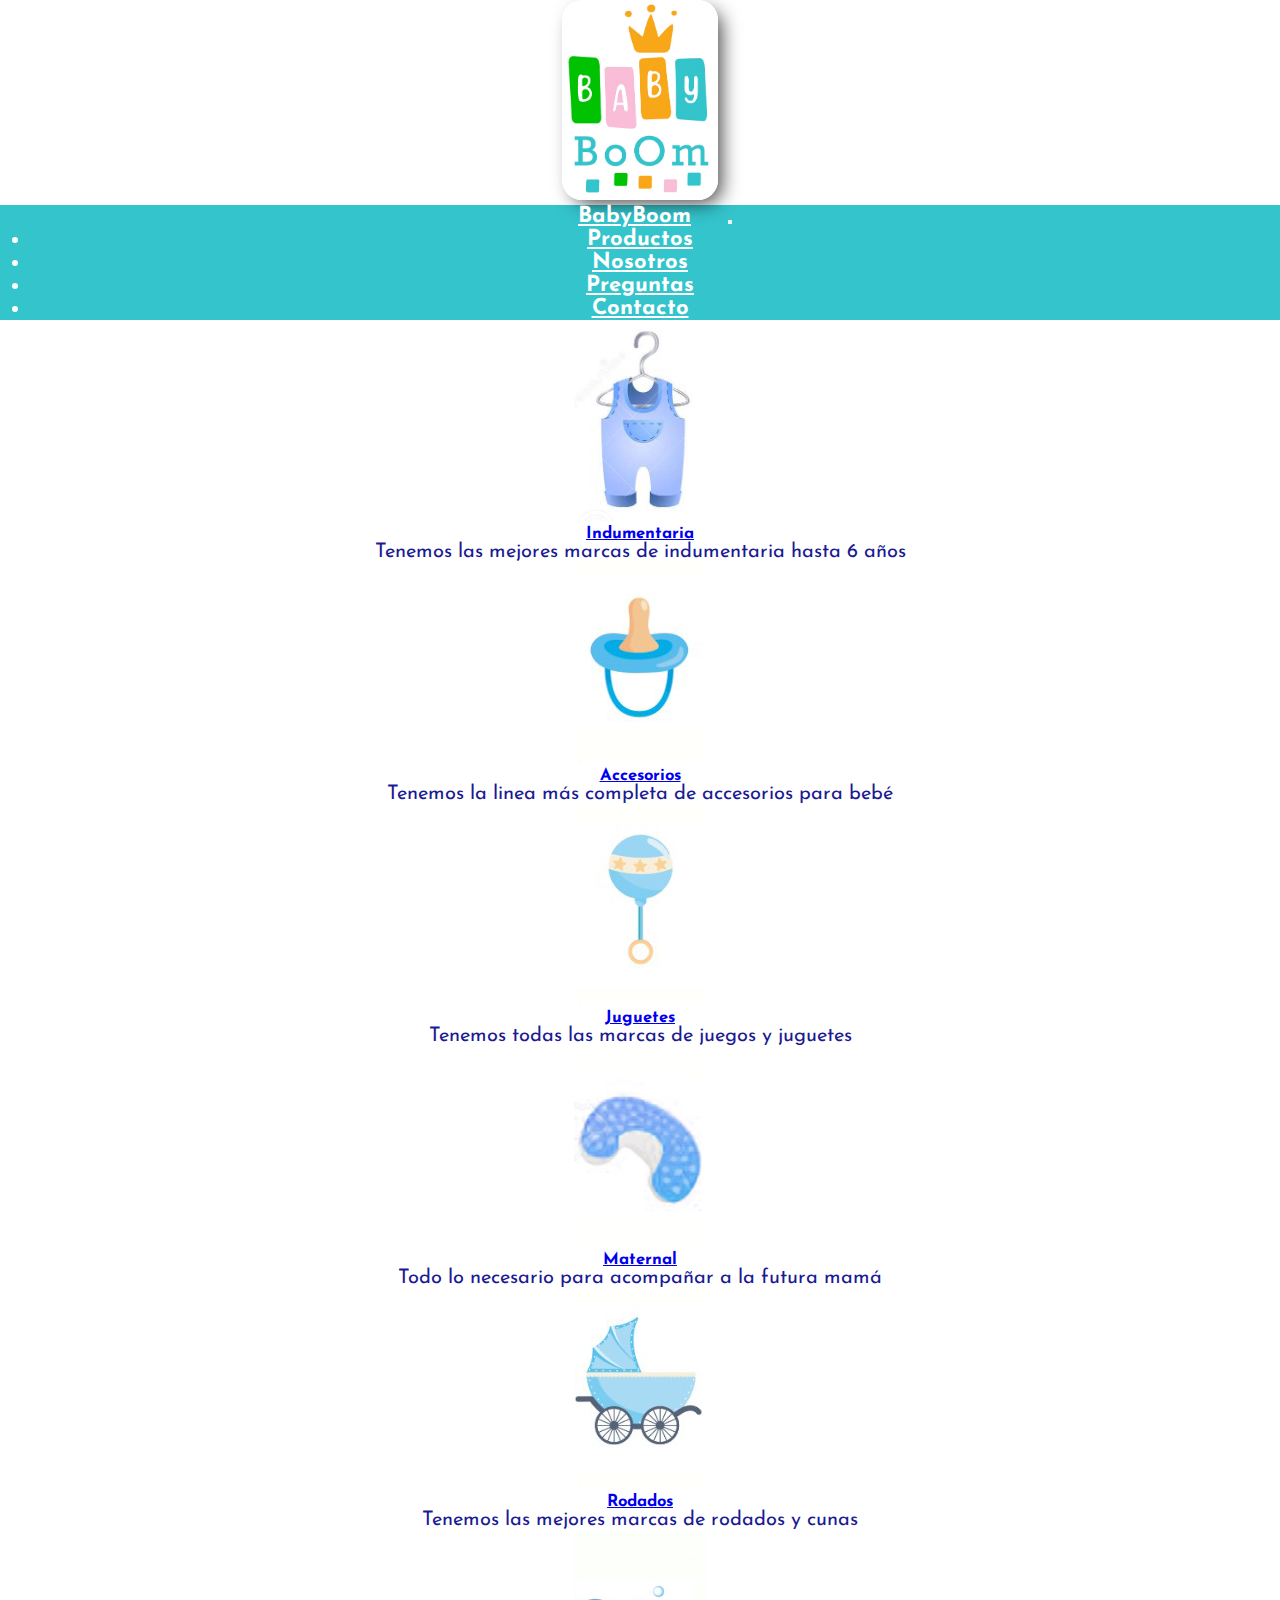
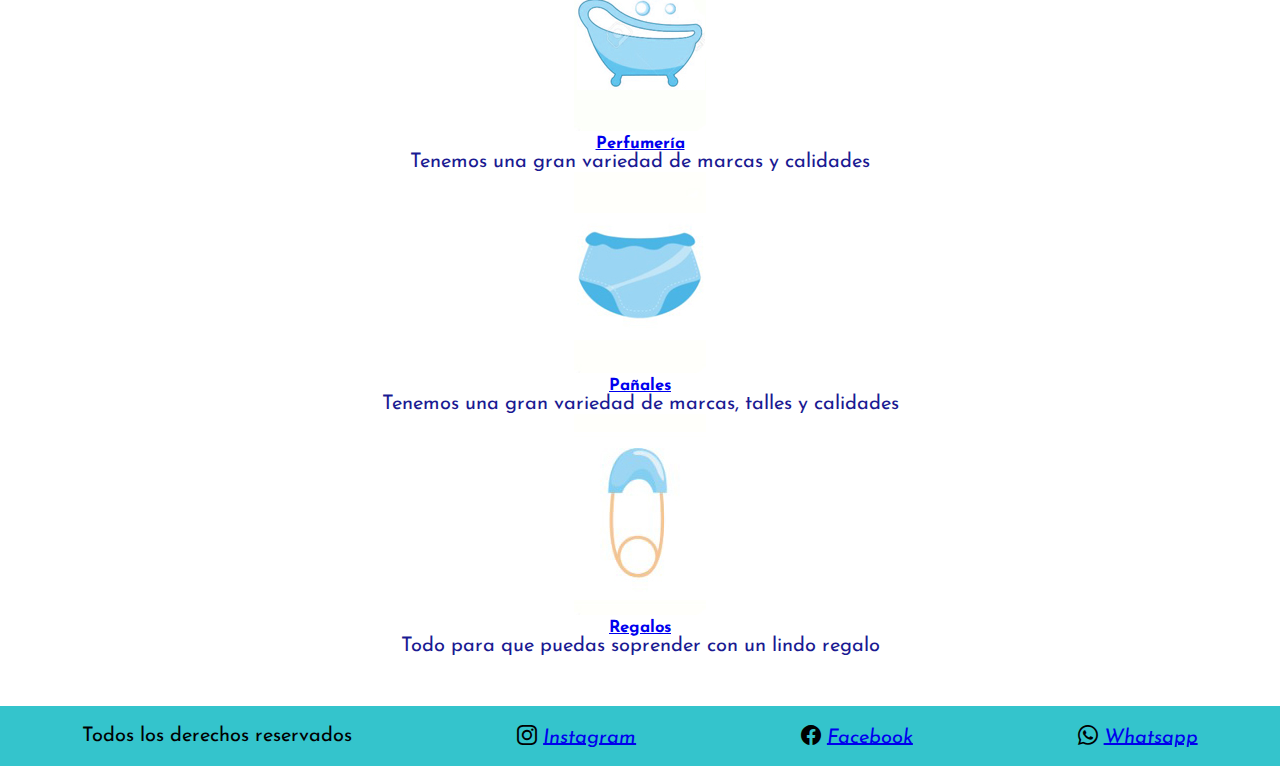
<file: pages/products.html>
<!DOCTYPE html>
<html lang="en">

<head>
    <meta charset="UTF-8">
    <meta http-equiv="X-UA-Compatible" content="IE=edge">
    <meta name="viewport" content="width=device-width, initial-scale=1.0">

    <!-- Kaywords y descripción -->
    <meta name="keywords" content="pañales, bebe, indumentaria, accesorios, perfumería, juguetes, juegos, cochecito, cuna">
    <meta name="description" content="Baby boom, la mejor pañalera del centro del país, en Villa María, Córdoba">

    <!-- Fuentes de google -->
    <link rel="preconnect" href="https://fonts.googleapis.com">
    <link rel="preconnect" href="https://fonts.gstatic.com" crossorigin>
    <link href="https://fonts.googleapis.com/css2?family=Josefin+Sans:wght@300&family=Lato:ital,wght@1,100&display=swap"
        rel="stylesheet">
        
    <!-- Animación -->
    <link rel="stylesheet" href="https://cdnjs.cloudflare.com/ajax/libs/animate.css/4.1.1/animate.min.css" />
    
    <!-- Íconos de bootstrap -->
    <link rel="stylesheet" href="https://cdn.jsdelivr.net/npm/bootstrap-icons@1.8.3/font/bootstrap-icons.css">

    <!-- Estilo de boostrap -->
    <link href="https://cdn.jsdelivr.net/npm/bootstrap@5.2.0/dist/css/bootstrap.min.css" rel="stylesheet"
        integrity="sha384-gH2yIJqKdNHPEq0n4Mqa/HGKIhSkIHeL5AyhkYV8i59U5AR6csBvApHHNl/vI1Bx" crossorigin="anonymous">

    <!-- Mi hoja de estilo -->
    <link rel="stylesheet" href="../css/styles.css">

    <!-- Favicon -->
    <link rel="icon" href="../images/favicon.png">

    <!-- Título -->
    <title>Baby Boom - Todos los productos para tu bebé</title>
</head>

<body>
    <header class="logo-principal">
        <h1>Baby Boom pañalera - Villa Nueva</h1>
        <img src="../images/logo.jpg" alt="BabyBoom" class="animate__animated animate__bounce">
        <p>Bienvenidos a nustro sitio oficial, donde podrás encontrar toda la variedad de productos y servicios que
            brindamos</p>
    </header>

    <!-- Navbar -->
    <nav class="navbar navbar-expand-lg">
        <div class="container-fluid">
            <a class="navbar-brand" href="../index.html">BabyBoom</a>
            <button class="navbar-toggler" type="button" data-bs-toggle="collapse"
                data-bs-target="#navbarSupportedContent" aria-controls="navbarSupportedContent" aria-expanded="false"
                aria-label="Toggle navigation">
                <span class="navbar-toggler-icon"></span>
            </button>
            <div class="collapse navbar-collapse" id="navbarSupportedContent">
                <ul class="navbar-nav me-auto mb-2 mb-lg-0">
                    <li class="nav-item">
                        <a class="nav-link" href="./products.html">Productos</a>
                    </li>
                    <li class="nav-item">
                        <a class="nav-link" href="./about.html">Nosotros</a>
                    </li>
                    <li class="nav-item">
                        <a class="nav-link" href="./faq.html">Preguntas</a>
                    </li>
                    <li class="nav-item">
                        <a class="nav-link" href="./contact.html">Contacto</a>
                    </li>
                </ul>
            </div>
        </div>
    </nav>

    <main>

        <!-- Productos -->

        <div class="row row-cols-1 row-cols-md-2 row-cols-xl-4 g-4">
            <div class="col">
                <div class="card">
                    <img src="../images/indumentaria2.jpg" class="card-img-top" alt="...">
                    <div class="card-body">
                        <h5 class="card-title">
                            <a href="./productos/indumentaria.html">
                                Indumentaria
                            </a>
                        </h5>
                        <p class="card-text">Tenemos las mejores marcas de indumentaria hasta 6 años</p>
                    </div>
                </div>
            </div>
            <div class="col">
                <div class="card">
                    <img src="../images/accesorios2.jpg" class="card-img-top" alt="...">
                    <div class="card-body">
                        <h5 class="card-title">
                            <a href="./productos/accesorios.html">
                                Accesorios
                            </a>
                        </h5>
                        <p class="card-text">Tenemos la linea más completa de accesorios para bebé</p>
                    </div>
                </div>
            </div>
            <div class="col">
                <div class="card">
                    <img src="../images/juguetes2.jpg" class="card-img-top" alt="...">
                    <div class="card-body">
                        <h5 class="card-title">
                            <a href="./productos/juguetes.html">
                                Juguetes
                            </a>
                        </h5>
                        <p class="card-text">Tenemos todas las marcas de juegos y juguetes</p>
                    </div>
                </div>
            </div>
            <div class="col">
                <div class="card">
                    <img src="../images/maternal2.jpg" class="card-img-top" alt="...">
                    <div class="card-body">
                        <h5 class="card-title">
                            <a href="./productos/maternal.html">
                                Maternal
                            </a>
                        </h5>
                        <p class="card-text">Todo lo necesario para acompañar a la futura mamá</p>
                    </div>
                </div>
            </div>
            <div class="col">
                <div class="card">
                    <img src="../images/rodados2.jpg" class="card-img-top" alt="...">
                    <div class="card-body">
                        <h5 class="card-title">
                            <a href="./productos/rodados.html">
                                Rodados
                            </a>
                        </h5>
                        <p class="card-text">Tenemos las mejores marcas de rodados y cunas</p>
                    </div>
                </div>
            </div>
            <div class="col">
                <div class="card">
                    <img src="../images/perfumeria2.jpg" class="card-img-top" alt="...">
                    <div class="card-body">
                        <h5 class="card-title">
                            <a href="./productos/perfumeria.html">
                                Perfumería
                            </a>
                        </h5>
                        <p class="card-text">Tenemos una gran variedad de marcas y calidades</p>
                    </div>
                </div>
            </div>
            <div class="col">
                <div class="card">
                    <img src="../images/panales2.jpg" class="card-img-top" alt="...">
                    <div class="card-body">
                        <h5 class="card-title">
                            <a href="./productos/panales.html">
                                Pañales
                            </a>
                        </h5>
                        <p class="card-text">Tenemos una gran variedad de marcas, talles y calidades</p>
                    </div>
                </div>
            </div>
            <div class="col">
                <div class="card">
                    <img src="../images/regalos2.jpg" class="card-img-top" alt="...">
                    <div class="card-body">
                        <h5 class="card-title">
                            <a href="./productos/regalos.html">
                                Regalos
                            </a>
                        </h5>
                        <p class="card-text">Todo para que puedas soprender con un lindo regalo</p>
                    </div>
                </div>
            </div>
        </div>

    </main>

    <footer>
        <div>
            <p>Todos los derechos reservados</p>
            <i class="bi bi-instagram">
                <a href="https://www.instagram.com/babyboomvillanueva/" target="_blank">Instagram</a>
            </i>
            <i class="bi bi-facebook">
                <a href="https://www.facebook.com/babyboomvm" target="_blank">Facebook</a>
            </i>
            <i class="bi bi-whatsapp">
                <a href="https://api.whatsapp.com/send?phone=+5491100000000" target="_blank">Whatsapp</a>
            </i>
        </div>
    </footer>

    <!-- Script de bootstrap -->
    <script src="https://cdn.jsdelivr.net/npm/@popperjs/core@2.11.5/dist/umd/popper.min.js"
        integrity="sha384-Xe+8cL9oJa6tN/veChSP7q+mnSPaj5Bcu9mPX5F5xIGE0DVittaqT5lorf0EI7Vk"
        crossorigin="anonymous"></script>
    <script src="https://cdn.jsdelivr.net/npm/bootstrap@5.2.0/dist/js/bootstrap.min.js"
        integrity="sha384-ODmDIVzN+pFdexxHEHFBQH3/9/vQ9uori45z4JjnFsRydbmQbmL5t1tQ0culUzyK"
        crossorigin="anonymous"></script>
</body>


</html>
</file>
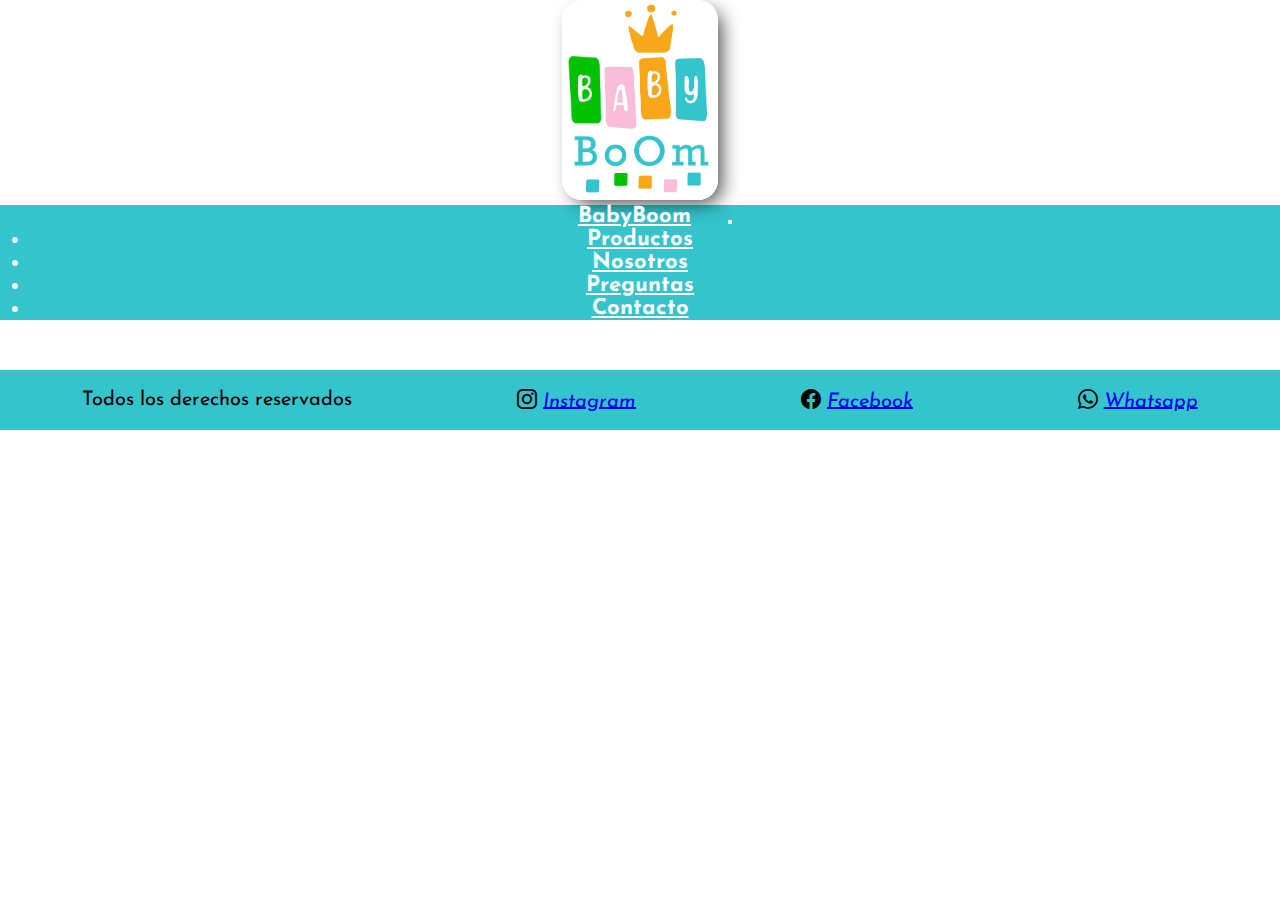
<file: pages/productos/accesorios.html>
<!DOCTYPE html>
<html lang="en">

<head>
    <meta charset="UTF-8">
    <meta http-equiv="X-UA-Compatible" content="IE=edge">
    <meta name="viewport" content="width=device-width, initial-scale=1.0">

    <!-- Kaywords y descripción -->
    <meta name="keywords" content="bebe, cupete, mamadera, portachupete">
    <meta name="description" content="Baby boom, la mejor indumentaria para bebés y niños">

    <!-- Fuentes de google -->
    <link rel="preconnect" href="https://fonts.googleapis.com">
    <link rel="preconnect" href="https://fonts.gstatic.com" crossorigin>
    <link href="https://fonts.googleapis.com/css2?family=Josefin+Sans:wght@300&family=Lato:ital,wght@1,100&display=swap"
        rel="stylesheet">

    <!-- Íconos de bootstrap -->
    <link rel="stylesheet" href="https://cdn.jsdelivr.net/npm/bootstrap-icons@1.8.3/font/bootstrap-icons.css">

    <!-- Estilo de boostrap -->
    <link href="https://cdn.jsdelivr.net/npm/bootstrap@5.2.0/dist/css/bootstrap.min.css" rel="stylesheet" integrity="sha384-gH2yIJqKdNHPEq0n4Mqa/HGKIhSkIHeL5AyhkYV8i59U5AR6csBvApHHNl/vI1Bx" crossorigin="anonymous">

    <!-- Mi hoja de estilo -->
    <link rel="stylesheet" href="../../css/styles.css">

    <!-- Favicon -->
    <link rel="icon" href="../../images/favicon.png">

    <!-- Título -->
    <title>BabyBoom - Indumentaria</title>

</head>

<body>
    <!-- Header, H1 y P oculto -->
    <header class="logo-principal">
        <h1>Baby Boom pañalera - Villa Nueva</h1>
        <img src="../../images/logo.jpg" alt="BabyBoom">
        <p>Bienvenidos a nustro sitio oficial, donde podrás encontrar toda la variedad de productos y servicios que
            brindamos</p>
    </header>

    <main>

    <!-- Navegador -->
    <nav class="navbar navbar-expand-lg">
        <div class="container-fluid">
            <a class="navbar-brand" href="../../index.html">BabyBoom</a>
            <button class="navbar-toggler" type="button" data-bs-toggle="collapse"
                data-bs-target="#navbarSupportedContent" aria-controls="navbarSupportedContent" aria-expanded="false"
                aria-label="Toggle navigation">
                <span class="navbar-toggler-icon"></span>
            </button>
            <div class="collapse navbar-collapse" id="navbarSupportedContent">
                <ul class="navbar-nav me-auto mb-2 mb-lg-0">
                    <li class="nav-item">
                        <a class="nav-link" href="../products.html">Productos</a>
                    </li>
                    <li class="nav-item">
                        <a class="nav-link" href="../about.html">Nosotros</a>
                    </li>
                    <li class="nav-item">
                        <a class="nav-link" href="../faq.html">Preguntas</a>
                    </li>
                    <li class="nav-item">
                        <a class="nav-link" href="../contact.html">Contacto</a>
                    </li>
                </ul>
            </div>
        </div>
    </nav>

    </main>

    <!-- Footer -->
    <footer>
        <div>
            <p>Todos los derechos reservados</p>
            <i class="bi bi-instagram">
                <a href="https://www.instagram.com/babyboomvillanueva/" target="_blank">Instagram</a>
            </i>
            <i class="bi bi-facebook">
                <a href="https://www.facebook.com/babyboomvm" target="_blank">Facebook</a>
            </i>
            <i class="bi bi-whatsapp">
                <a href="https://api.whatsapp.com/send?phone=+5491100000000" target="_blank">Whatsapp</a>
            </i>
        </div>
    </footer>
</body>

</html>
</file>
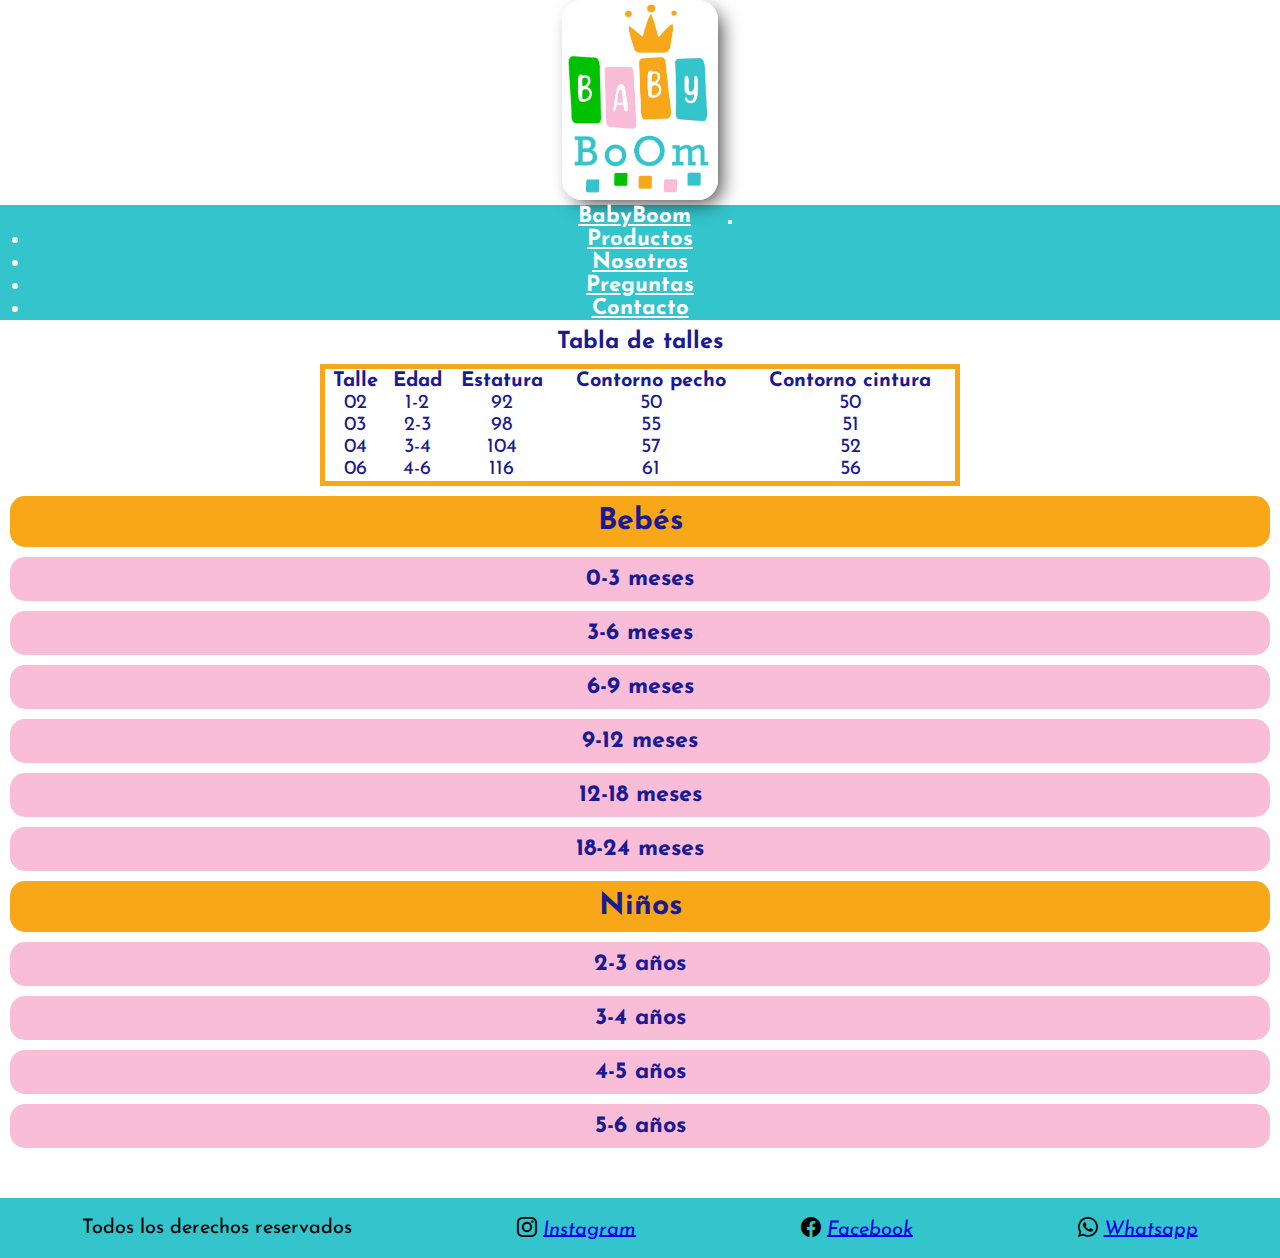
<file: pages/productos/indumentaria.html>
<!DOCTYPE html>
<html lang="en">

<head>
    <meta charset="UTF-8">
    <meta http-equiv="X-UA-Compatible" content="IE=edge">
    <meta name="viewport" content="width=device-width, initial-scale=1.0">

    <!-- Kaywords y descripción -->
    <meta name="keywords" content="indumentaria, bebe, body, remera, pantalón, pijama">
    <meta name="description" content="Baby boom, la mejor indumentaria para bebés y niños">

    <!-- Fuentes de google -->
    <link rel="preconnect" href="https://fonts.googleapis.com">
    <link rel="preconnect" href="https://fonts.gstatic.com" crossorigin>
    <link href="https://fonts.googleapis.com/css2?family=Josefin+Sans:wght@300&family=Lato:ital,wght@1,100&display=swap"
        rel="stylesheet">

    <!-- Íconos de bootstrap -->
    <link rel="stylesheet" href="https://cdn.jsdelivr.net/npm/bootstrap-icons@1.8.3/font/bootstrap-icons.css">

    <!-- Estilo de boostrap -->
    <link href="https://cdn.jsdelivr.net/npm/bootstrap@5.2.0/dist/css/bootstrap.min.css" rel="stylesheet" integrity="sha384-gH2yIJqKdNHPEq0n4Mqa/HGKIhSkIHeL5AyhkYV8i59U5AR6csBvApHHNl/vI1Bx" crossorigin="anonymous">

    <!-- Mi hoja de estilo -->
    <link rel="stylesheet" href="../../css/styles.css">

    <!-- Favicon -->
    <link rel="icon" href="../../images/favicon.png">

    <!-- Título -->
    <title>BabyBoom - Indumentaria</title>

</head>

<body>
    <!-- Header, H1 y P oculto -->
    <header class="logo-principal">
        <h1>Baby Boom pañalera - Villa Nueva</h1>
        <img src="../../images/logo.jpg" alt="BabyBoom">
        <p>Bienvenidos a nustro sitio oficial, donde podrás encontrar toda la variedad de productos y servicios que
            brindamos</p>
    </header>

    <main>

    <!-- Navegador -->
    <nav class="navbar navbar-expand-lg">
        <div class="container-fluid">
            <a class="navbar-brand" href="../../index.html">BabyBoom</a>
            <button class="navbar-toggler" type="button" data-bs-toggle="collapse"
                data-bs-target="#navbarSupportedContent" aria-controls="navbarSupportedContent" aria-expanded="false"
                aria-label="Toggle navigation">
                <span class="navbar-toggler-icon"></span>
            </button>
            <div class="collapse navbar-collapse" id="navbarSupportedContent">
                <ul class="navbar-nav me-auto mb-2 mb-lg-0">
                    <li class="nav-item">
                        <a class="nav-link" href="../products.html">Productos</a>
                    </li>
                    <li class="nav-item">
                        <a class="nav-link" href="../about.html">Nosotros</a>
                    </li>
                    <li class="nav-item">
                        <a class="nav-link" href="../faq.html">Preguntas</a>
                    </li>
                    <li class="nav-item">
                        <a class="nav-link" href="../contact.html">Contacto</a>
                    </li>
                </ul>
            </div>
        </div>
    </nav>
    
    <!-- Tabla de talles -->
    <div class="talles">
        <h3>Tabla de talles</h3>
        <table class="tabla-talles">
            <thead>
                <tr>
                    <th>Talle</th>
                    <th>Edad</th>
                    <th>Estatura</th>
                    <th>Contorno pecho</th>
                    <th>Contorno cintura</th>
                </tr>
            </thead>

            <tbody>
                <tr>
                    <td>02</td>
                    <td>1-2</td>
                    <td>92</td>
                    <td>50</td>
                    <td>50</td>
                </tr>

                <tr>
                    <td>03</td>
                    <td>2-3</td>
                    <td>98</td>
                    <td>55</td>
                    <td>51</td>
                </tr>

                <tr>
                    <td>04</td>
                    <td>3-4</td>
                    <td>104</td>
                    <td>57</td>
                    <td>52</td>
                </tr>

                <tr>
                    <td>06</td>
                    <td>4-6</td>
                    <td>116</td>
                    <td>61</td>
                    <td>56</td>
                </tr>
            </tbody>
        </table>
    </div>

    <section class="grupos">
        <h2 class="btn-categoria">Bebés</h2>
        <h3 class="btn-subcategoria">0-3 meses</h3>
        <h3 class="btn-subcategoria">3-6 meses</h3>
        <h3 class="btn-subcategoria">6-9 meses</h3>
        <h3 class="btn-subcategoria">9-12 meses</h3>
        <h3 class="btn-subcategoria">12-18 meses</h3>
        <h3 class="btn-subcategoria">18-24 meses</h3>
        <h2 class="btn-categoria">Niños</h2>
        <h3 class="btn-subcategoria">2-3 años</h3>
        <h3 class="btn-subcategoria">3-4 años</h3>
        <h3 class="btn-subcategoria">4-5 años</h3>
        <h3 class="btn-subcategoria">5-6 años</h3>
    </section>

    </main>

    <!-- Footer -->
    <footer>
        <div>
            <p>Todos los derechos reservados</p>
            <i class="bi bi-instagram">
                <a href="https://www.instagram.com/babyboomvillanueva/" target="_blank">Instagram</a>
            </i>
            <i class="bi bi-facebook">
                <a href="https://www.facebook.com/babyboomvm" target="_blank">Facebook</a>
            </i>
            <i class="bi bi-whatsapp">
                <a href="https://api.whatsapp.com/send?phone=+5491100000000" target="_blank">Whatsapp</a>
            </i>
        </div>
    </footer>
</body>

</html>
</file>
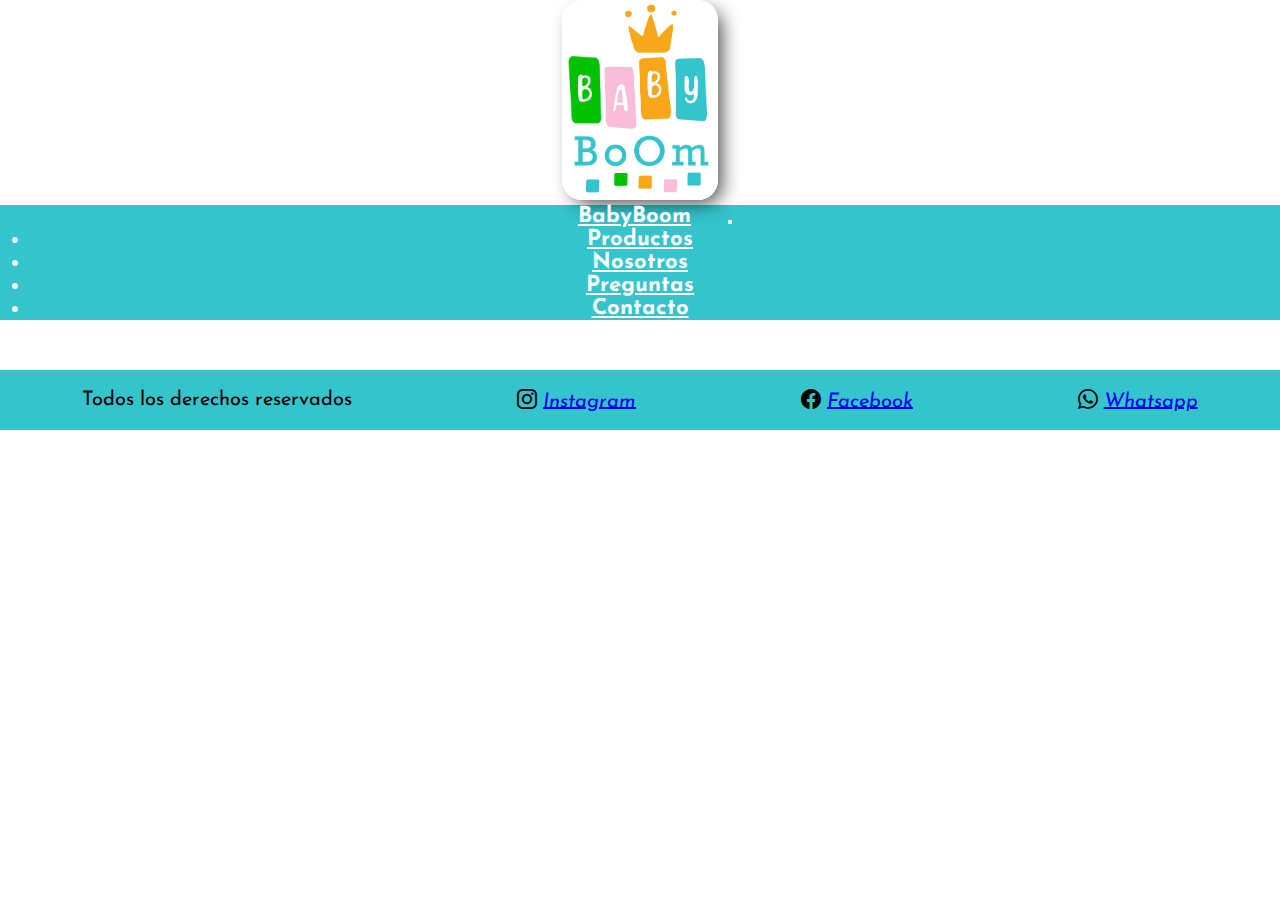
<file: pages/productos/juguetes.html>
<!DOCTYPE html>
<html lang="en">

<head>
    <meta charset="UTF-8">
    <meta http-equiv="X-UA-Compatible" content="IE=edge">
    <meta name="viewport" content="width=device-width, initial-scale=1.0">

    <!-- Kaywords y descripción -->
    <meta name="keywords" content="niño, niña, juegos, juguetes">
    <meta name="description" content="Baby boom, la mejor indumentaria para bebés y niños">

    <!-- Fuentes de google -->
    <link rel="preconnect" href="https://fonts.googleapis.com">
    <link rel="preconnect" href="https://fonts.gstatic.com" crossorigin>
    <link href="https://fonts.googleapis.com/css2?family=Josefin+Sans:wght@300&family=Lato:ital,wght@1,100&display=swap"
        rel="stylesheet">

    <!-- Íconos de bootstrap -->
    <link rel="stylesheet" href="https://cdn.jsdelivr.net/npm/bootstrap-icons@1.8.3/font/bootstrap-icons.css">

    <!-- Estilo de boostrap -->
    <link href="https://cdn.jsdelivr.net/npm/bootstrap@5.2.0/dist/css/bootstrap.min.css" rel="stylesheet" integrity="sha384-gH2yIJqKdNHPEq0n4Mqa/HGKIhSkIHeL5AyhkYV8i59U5AR6csBvApHHNl/vI1Bx" crossorigin="anonymous">

    <!-- Mi hoja de estilo -->
    <link rel="stylesheet" href="../../css/styles.css">

    <!-- Favicon -->
    <link rel="icon" href="../../images/favicon.png">

    <!-- Título -->
    <title>BabyBoom - Indumentaria</title>

</head>

<body>
    <!-- Header, H1 y P oculto -->
    <header class="logo-principal">
        <h1>Baby Boom pañalera - Villa Nueva</h1>
        <img src="../../images/logo.jpg" alt="BabyBoom">
        <p>Bienvenidos a nustro sitio oficial, donde podrás encontrar toda la variedad de productos y servicios que
            brindamos</p>
    </header>

    <main>

    <!-- Navegador -->
    <nav class="navbar navbar-expand-lg">
        <div class="container-fluid">
            <a class="navbar-brand" href="../../index.html">BabyBoom</a>
            <button class="navbar-toggler" type="button" data-bs-toggle="collapse"
                data-bs-target="#navbarSupportedContent" aria-controls="navbarSupportedContent" aria-expanded="false"
                aria-label="Toggle navigation">
                <span class="navbar-toggler-icon"></span>
            </button>
            <div class="collapse navbar-collapse" id="navbarSupportedContent">
                <ul class="navbar-nav me-auto mb-2 mb-lg-0">
                    <li class="nav-item">
                        <a class="nav-link" href="../products.html">Productos</a>
                    </li>
                    <li class="nav-item">
                        <a class="nav-link" href="../about.html">Nosotros</a>
                    </li>
                    <li class="nav-item">
                        <a class="nav-link" href="../faq.html">Preguntas</a>
                    </li>
                    <li class="nav-item">
                        <a class="nav-link" href="../contact.html">Contacto</a>
                    </li>
                </ul>
            </div>
        </div>
    </nav>

    </main>

    <!-- Footer -->
    <footer>
        <div>
            <p>Todos los derechos reservados</p>
            <i class="bi bi-instagram">
                <a href="https://www.instagram.com/babyboomvillanueva/" target="_blank">Instagram</a>
            </i>
            <i class="bi bi-facebook">
                <a href="https://www.facebook.com/babyboomvm" target="_blank">Facebook</a>
            </i>
            <i class="bi bi-whatsapp">
                <a href="https://api.whatsapp.com/send?phone=+5491100000000" target="_blank">Whatsapp</a>
            </i>
        </div>
    </footer>
</body>

</html>
</file>
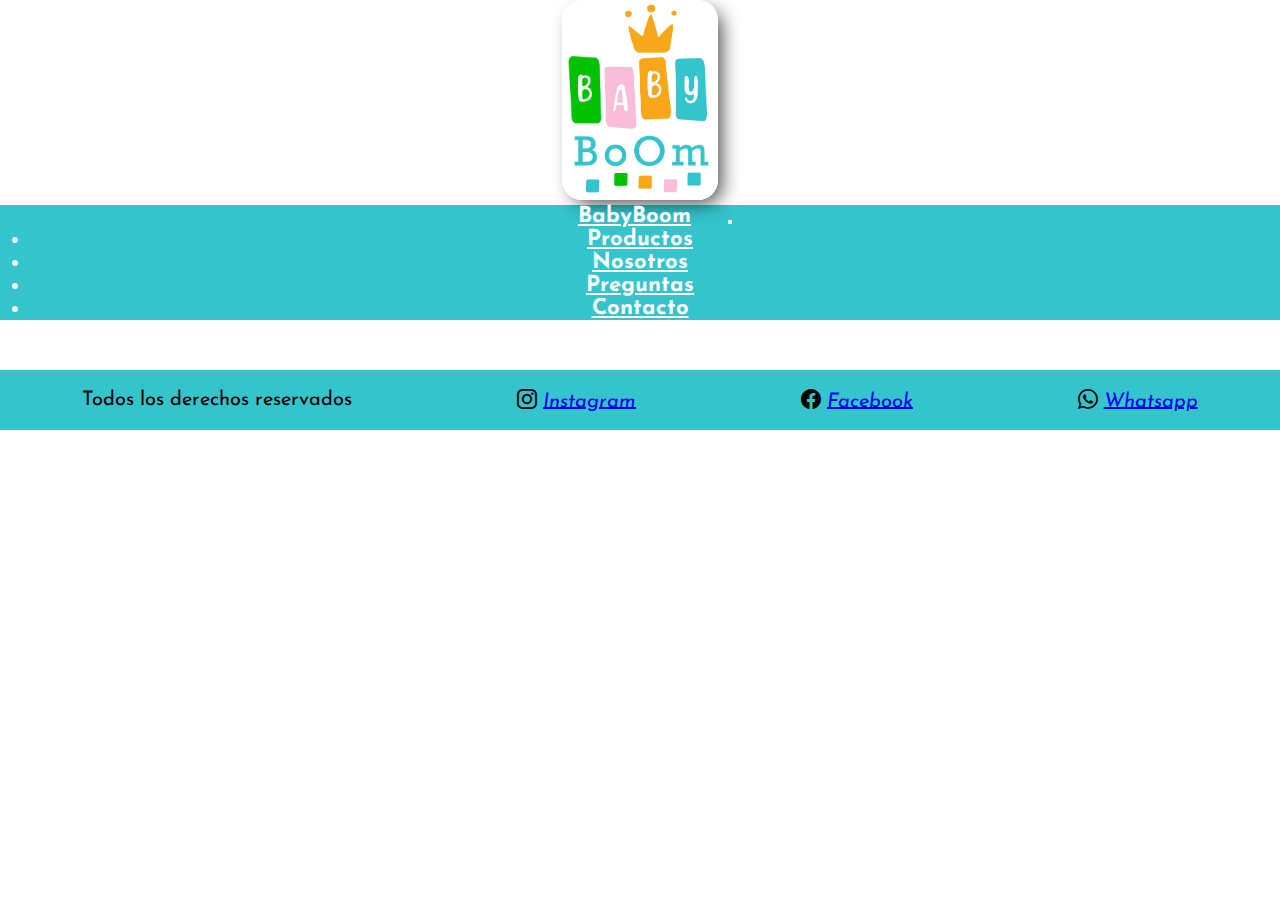
<file: pages/productos/maternal.html>
<!DOCTYPE html>
<html lang="en">

<head>
    <meta charset="UTF-8">
    <meta http-equiv="X-UA-Compatible" content="IE=edge">
    <meta name="viewport" content="width=device-width, initial-scale=1.0">

    <!-- Kaywords y descripción -->
    <meta name="keywords" content="mama, mochila, bolso, kits">
    <meta name="description" content="Baby boom, la mejor indumentaria para bebés y niños">

    <!-- Fuentes de google -->
    <link rel="preconnect" href="https://fonts.googleapis.com">
    <link rel="preconnect" href="https://fonts.gstatic.com" crossorigin>
    <link href="https://fonts.googleapis.com/css2?family=Josefin+Sans:wght@300&family=Lato:ital,wght@1,100&display=swap"
        rel="stylesheet">

    <!-- Íconos de bootstrap -->
    <link rel="stylesheet" href="https://cdn.jsdelivr.net/npm/bootstrap-icons@1.8.3/font/bootstrap-icons.css">

    <!-- Estilo de boostrap -->
    <link href="https://cdn.jsdelivr.net/npm/bootstrap@5.2.0/dist/css/bootstrap.min.css" rel="stylesheet" integrity="sha384-gH2yIJqKdNHPEq0n4Mqa/HGKIhSkIHeL5AyhkYV8i59U5AR6csBvApHHNl/vI1Bx" crossorigin="anonymous">

    <!-- Mi hoja de estilo -->
    <link rel="stylesheet" href="../../css/styles.css">

    <!-- Favicon -->
    <link rel="icon" href="../../images/favicon.png">

    <!-- Título -->
    <title>BabyBoom - Indumentaria</title>

</head>

<body>
    <!-- Header, H1 y P oculto -->
    <header class="logo-principal">
        <h1>Baby Boom pañalera - Villa Nueva</h1>
        <img src="../../images/logo.jpg" alt="BabyBoom">
        <p>Bienvenidos a nustro sitio oficial, donde podrás encontrar toda la variedad de productos y servicios que
            brindamos</p>
    </header>

    <main>

    <!-- Navegador -->
    <nav class="navbar navbar-expand-lg">
        <div class="container-fluid">
            <a class="navbar-brand" href="../../index.html">BabyBoom</a>
            <button class="navbar-toggler" type="button" data-bs-toggle="collapse"
                data-bs-target="#navbarSupportedContent" aria-controls="navbarSupportedContent" aria-expanded="false"
                aria-label="Toggle navigation">
                <span class="navbar-toggler-icon"></span>
            </button>
            <div class="collapse navbar-collapse" id="navbarSupportedContent">
                <ul class="navbar-nav me-auto mb-2 mb-lg-0">
                    <li class="nav-item">
                        <a class="nav-link" href="../products.html">Productos</a>
                    </li>
                    <li class="nav-item">
                        <a class="nav-link" href="../about.html">Nosotros</a>
                    </li>
                    <li class="nav-item">
                        <a class="nav-link" href="../faq.html">Preguntas</a>
                    </li>
                    <li class="nav-item">
                        <a class="nav-link" href="../contact.html">Contacto</a>
                    </li>
                </ul>
            </div>
        </div>
    </nav>

    </main>

    <!-- Footer -->
    <footer>
        <div>
            <p>Todos los derechos reservados</p>
            <i class="bi bi-instagram">
                <a href="https://www.instagram.com/babyboomvillanueva/" target="_blank">Instagram</a>
            </i>
            <i class="bi bi-facebook">
                <a href="https://www.facebook.com/babyboomvm" target="_blank">Facebook</a>
            </i>
            <i class="bi bi-whatsapp">
                <a href="https://api.whatsapp.com/send?phone=+5491100000000" target="_blank">Whatsapp</a>
            </i>
        </div>
    </footer>
</body>

</html>
</file>
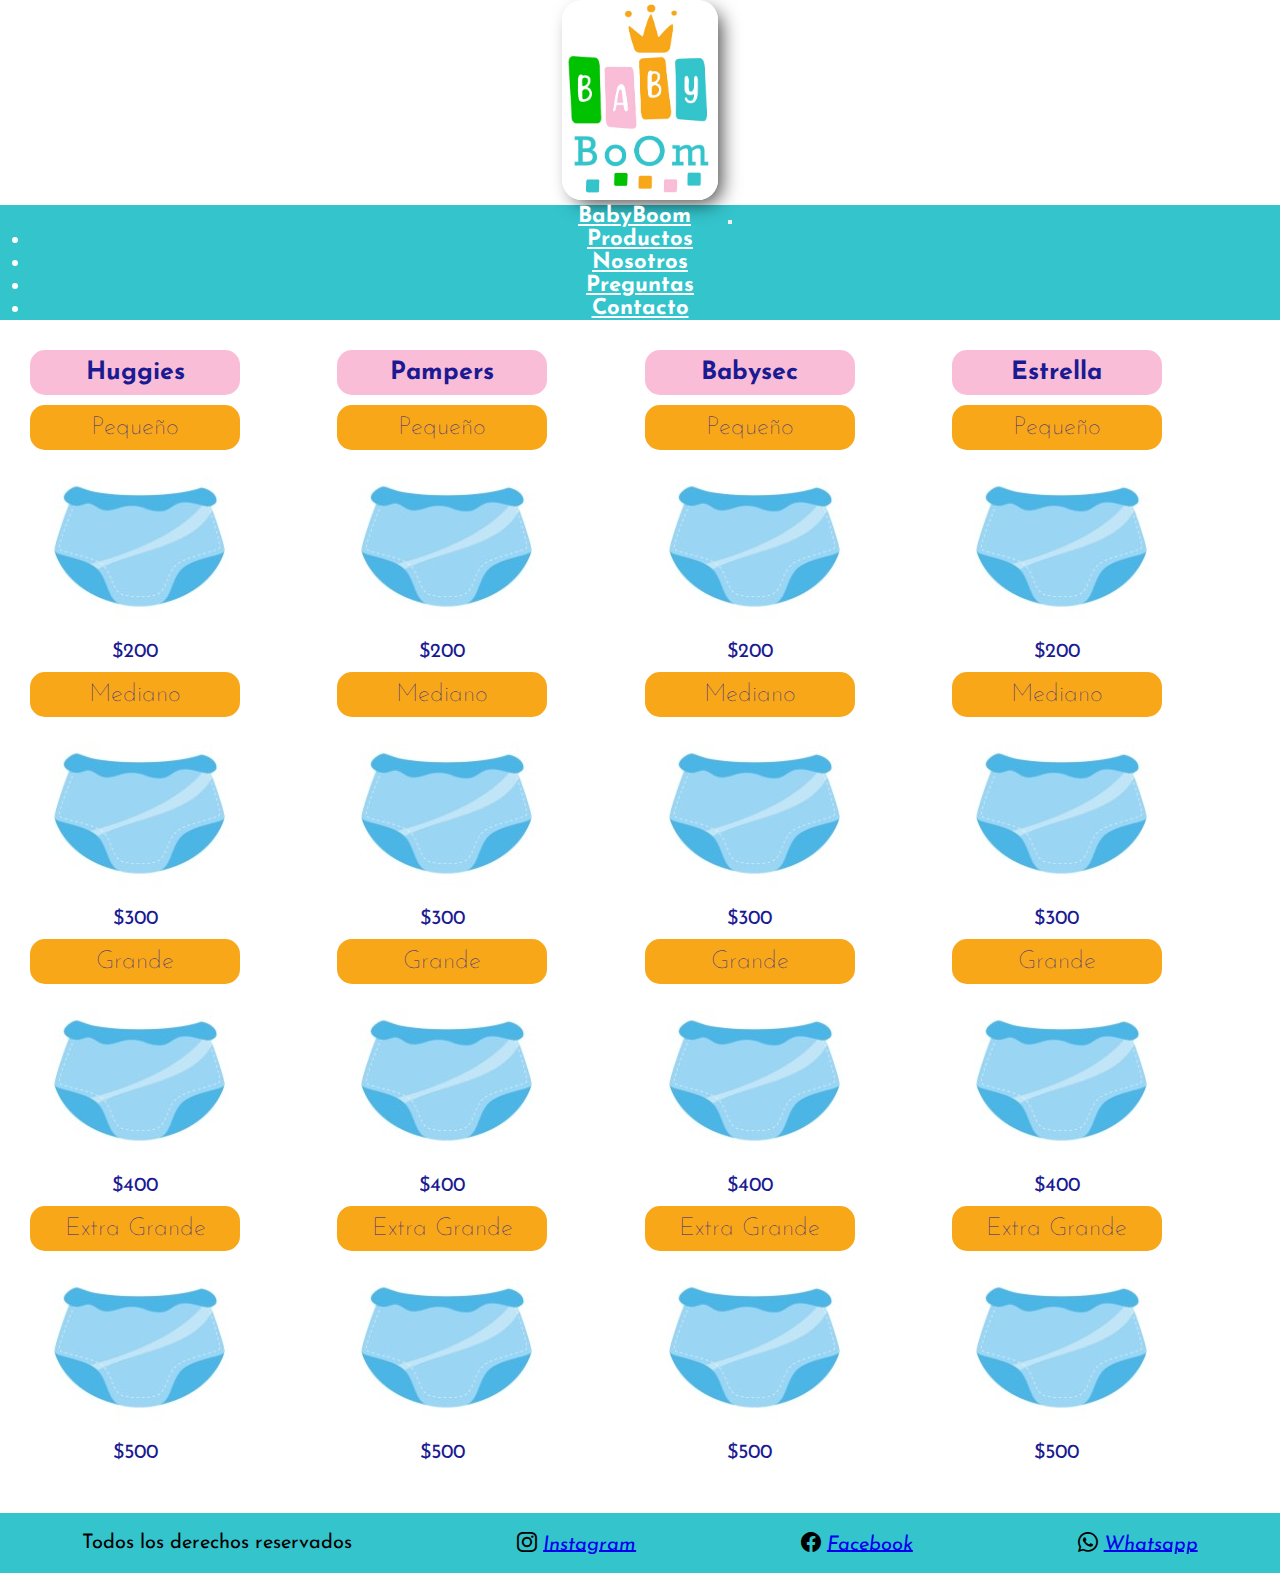
<file: pages/productos/panales.html>
<!DOCTYPE html>
<html lang="en">

<head>
    <meta charset="UTF-8">
    <meta http-equiv="X-UA-Compatible" content="IE=edge">
    <meta name="viewport" content="width=device-width, initial-scale=1.0">

    <!-- Kaywords y descripción -->
    <meta name="keywords" content="bebe, pampers, huggies, babysec, estrella">
    <meta name="description" content="Baby boom, la mejor indumentaria para bebés y niños">

    <!-- Fuentes de google -->
    <link rel="preconnect" href="https://fonts.googleapis.com">
    <link rel="preconnect" href="https://fonts.gstatic.com" crossorigin>
    <link href="https://fonts.googleapis.com/css2?family=Josefin+Sans:wght@300&family=Lato:ital,wght@1,100&display=swap"
        rel="stylesheet">

    <!-- Íconos de bootstrap -->
    <link rel="stylesheet" href="https://cdn.jsdelivr.net/npm/bootstrap-icons@1.8.3/font/bootstrap-icons.css">

    <!-- Estilo de boostrap -->
    <link href="https://cdn.jsdelivr.net/npm/bootstrap@5.2.0/dist/css/bootstrap.min.css" rel="stylesheet" integrity="sha384-gH2yIJqKdNHPEq0n4Mqa/HGKIhSkIHeL5AyhkYV8i59U5AR6csBvApHHNl/vI1Bx" crossorigin="anonymous">

    <!-- Mi hoja de estilo -->
    <link rel="stylesheet" href="../../css/styles.css">

    <!-- Favicon -->
    <link rel="icon" href="../../images/favicon.png">

    <!-- Título -->
    <title>BabyBoom - Indumentaria</title>

</head>

<body>
    <!-- Header, H1 y P oculto -->
    <header class="logo-principal">
        <h1>Baby Boom pañalera - Villa Nueva</h1>
        <img src="../../images/logo.jpg" alt="BabyBoom">
        <p>Bienvenidos a nustro sitio oficial, donde podrás encontrar toda la variedad de productos y servicios que
            brindamos</p>
    </header>

    <main>

    <!-- Navegador -->
    <nav class="navbar navbar-expand-lg">
        <div class="container-fluid">
            <a class="navbar-brand" href="../../index.html">BabyBoom</a>
            <button class="navbar-toggler" type="button" data-bs-toggle="collapse"
                data-bs-target="#navbarSupportedContent" aria-controls="navbarSupportedContent" aria-expanded="false"
                aria-label="Toggle navigation">
                <span class="navbar-toggler-icon"></span>
            </button>
            <div class="collapse navbar-collapse" id="navbarSupportedContent">
                <ul class="navbar-nav me-auto mb-2 mb-lg-0">
                    <li class="nav-item">
                        <a class="nav-link" href="../products.html">Productos</a>
                    </li>
                    <li class="nav-item">
                        <a class="nav-link" href="../about.html">Nosotros</a>
                    </li>
                    <li class="nav-item">
                        <a class="nav-link" href="../faq.html">Preguntas</a>
                    </li>
                    <li class="nav-item">
                        <a class="nav-link" href="../contact.html">Contacto</a>
                    </li>
                </ul>
            </div>
        </div>
    </nav>
    
    <!-- Tabla de talles -->

    <section>
        <div class="marcas">
            <div>
                <h2 class="panal">Huggies</h2>
                <h3 class="panal-tamano">Pequeño</h3>
                <img src="../../images/panales.jpg" alt="Huggies">
                <p>$200</p>
                <h3 class="panal-tamano">Mediano</h3>
                <img src="../../images/panales.jpg" alt="Huggies">
                <p>$300</p>
                <h3 class="panal-tamano">Grande</h3>
                <img src="../../images/panales.jpg" alt="Huggies">
                <p>$400</p>
                <h3 class="panal-tamano">Extra Grande</h3>
                <img src="../../images/panales.jpg" alt="Huggies">
                <p>$500</p>
            </div>
            <div>
                <h2 class="panal">Pampers</h2>
                <h3 class="panal-tamano">Pequeño</h3>
                <img src="../../images/panales.jpg" alt="Huggies">
                <p>$200</p>
                <h3 class="panal-tamano">Mediano</h3>
                <img src="../../images/panales.jpg" alt="Huggies">
                <p>$300</p>
                <h3 class="panal-tamano">Grande</h3>
                <img src="../../images/panales.jpg" alt="Huggies">
                <p>$400</p>
                <h3 class="panal-tamano">Extra Grande</h3>
                <img src="../../images/panales.jpg" alt="Huggies">
                <p>$500</p>
            </div>
            <div>
                <h2 class="panal">Babysec</h2>
                <h3 class="panal-tamano">Pequeño</h3>
                <img src="../../images/panales.jpg" alt="Huggies">
                <p>$200</p>
                <h3 class="panal-tamano">Mediano</h3>
                <img src="../../images/panales.jpg" alt="Huggies">
                <p>$300</p>
                <h3 class="panal-tamano">Grande</h3>
                <img src="../../images/panales.jpg" alt="Huggies">
                <p>$400</p>
                <h3 class="panal-tamano">Extra Grande</h3>
                <img src="../../images/panales.jpg" alt="Huggies">
                <p>$500</p>
            </div>
            <div>
                <h2 class="panal">Estrella</h2>
                <h3 class="panal-tamano">Pequeño</h3>
                <img src="../../images/panales.jpg" alt="Huggies">
                <p>$200</p>
                <h3 class="panal-tamano">Mediano</h3>
                <img src="../../images/panales.jpg" alt="Huggies">
                <p>$300</p>
                <h3 class="panal-tamano">Grande</h3>
                <img src="../../images/panales.jpg" alt="Huggies">
                <p>$400</p>
                <h3 class="panal-tamano">Extra Grande</h3>
                <img src="../../images/panales.jpg" alt="Huggies">
                <p>$500</p>
            </div>
        </div>
    </section>

    </main>

    <!-- Footer -->
    <footer>
        <div>
            <p>Todos los derechos reservados</p>
            <i class="bi bi-instagram">
                <a href="https://www.instagram.com/babyboomvillanueva/" target="_blank">Instagram</a>
            </i>
            <i class="bi bi-facebook">
                <a href="https://www.facebook.com/babyboomvm" target="_blank">Facebook</a>
            </i>
            <i class="bi bi-whatsapp">
                <a href="https://api.whatsapp.com/send?phone=+5491100000000" target="_blank">Whatsapp</a>
            </i>
        </div>
    </footer>
</body>

</html>
</file>
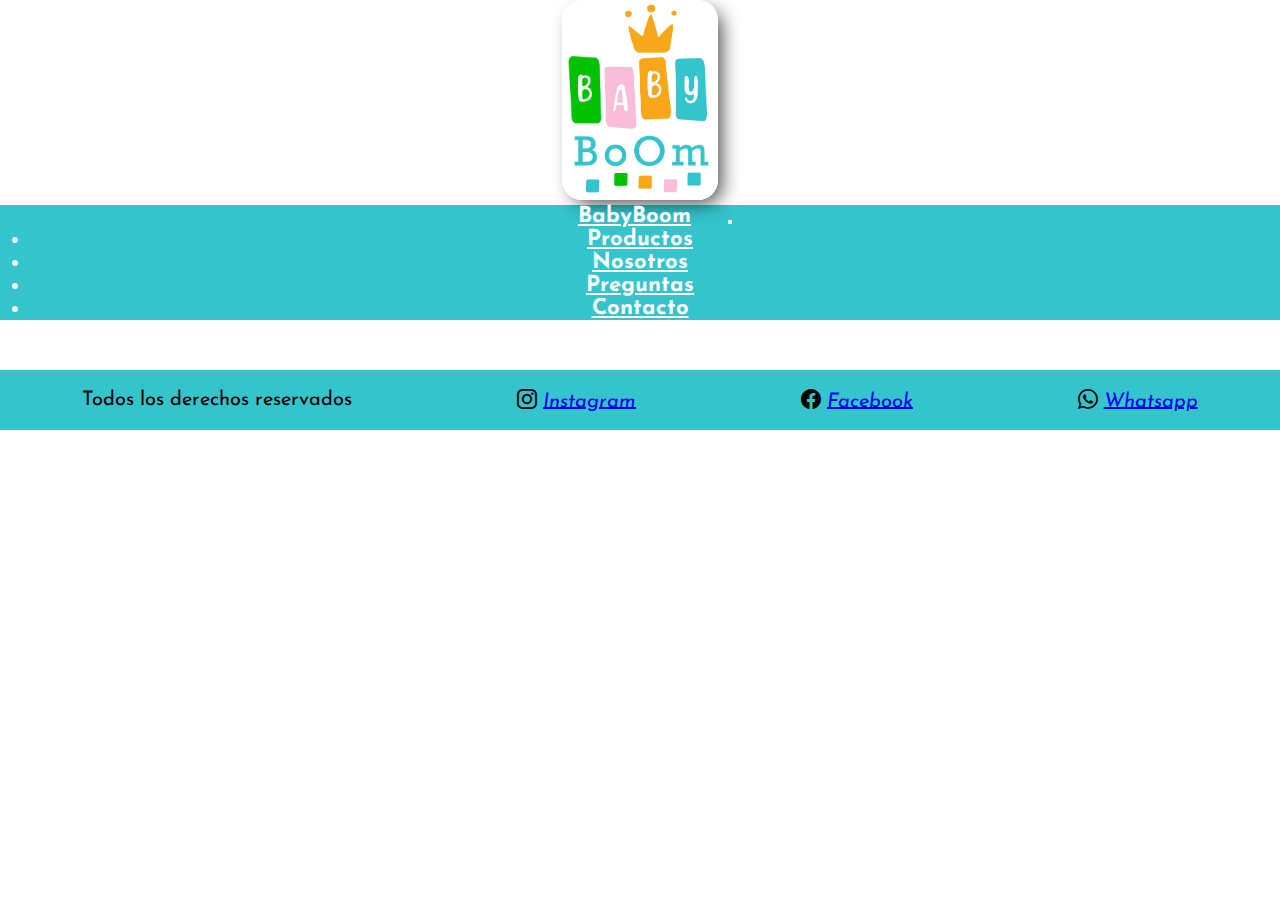
<file: pages/productos/perfumeria.html>
<!DOCTYPE html>
<html lang="en">

<head>
    <meta charset="UTF-8">
    <meta http-equiv="X-UA-Compatible" content="IE=edge">
    <meta name="viewport" content="width=device-width, initial-scale=1.0">

    <!-- Kaywords y descripción -->
    <meta name="keywords" content="bebe, shampoo, jabon, pettit enfrant, naranjo">
    <meta name="description" content="Baby boom, la mejor indumentaria para bebés y niños">

    <!-- Fuentes de google -->
    <link rel="preconnect" href="https://fonts.googleapis.com">
    <link rel="preconnect" href="https://fonts.gstatic.com" crossorigin>
    <link href="https://fonts.googleapis.com/css2?family=Josefin+Sans:wght@300&family=Lato:ital,wght@1,100&display=swap"
        rel="stylesheet">

    <!-- Íconos de bootstrap -->
    <link rel="stylesheet" href="https://cdn.jsdelivr.net/npm/bootstrap-icons@1.8.3/font/bootstrap-icons.css">

    <!-- Estilo de boostrap -->
    <link href="https://cdn.jsdelivr.net/npm/bootstrap@5.2.0/dist/css/bootstrap.min.css" rel="stylesheet" integrity="sha384-gH2yIJqKdNHPEq0n4Mqa/HGKIhSkIHeL5AyhkYV8i59U5AR6csBvApHHNl/vI1Bx" crossorigin="anonymous">

    <!-- Mi hoja de estilo -->
    <link rel="stylesheet" href="../../css/styles.css">

    <!-- Favicon -->
    <link rel="icon" href="../../images/favicon.png">

    <!-- Título -->
    <title>BabyBoom - Indumentaria</title>

</head>

<body>
    <!-- Header, H1 y P oculto -->
    <header class="logo-principal">
        <h1>Baby Boom pañalera - Villa Nueva</h1>
        <img src="../../images/logo.jpg" alt="BabyBoom">
        <p>Bienvenidos a nustro sitio oficial, donde podrás encontrar toda la variedad de productos y servicios que
            brindamos</p>
    </header>

    <main>

    <!-- Navegador -->
    <nav class="navbar navbar-expand-lg">
        <div class="container-fluid">
            <a class="navbar-brand" href="../../index.html">BabyBoom</a>
            <button class="navbar-toggler" type="button" data-bs-toggle="collapse"
                data-bs-target="#navbarSupportedContent" aria-controls="navbarSupportedContent" aria-expanded="false"
                aria-label="Toggle navigation">
                <span class="navbar-toggler-icon"></span>
            </button>
            <div class="collapse navbar-collapse" id="navbarSupportedContent">
                <ul class="navbar-nav me-auto mb-2 mb-lg-0">
                    <li class="nav-item">
                        <a class="nav-link" href="../products.html">Productos</a>
                    </li>
                    <li class="nav-item">
                        <a class="nav-link" href="../about.html">Nosotros</a>
                    </li>
                    <li class="nav-item">
                        <a class="nav-link" href="../faq.html">Preguntas</a>
                    </li>
                    <li class="nav-item">
                        <a class="nav-link" href="../contact.html">Contacto</a>
                    </li>
                </ul>
            </div>
        </div>
    </nav>

    </main>

    <!-- Footer -->
    <footer>
        <div>
            <p>Todos los derechos reservados</p>
            <i class="bi bi-instagram">
                <a href="https://www.instagram.com/babyboomvillanueva/" target="_blank">Instagram</a>
            </i>
            <i class="bi bi-facebook">
                <a href="https://www.facebook.com/babyboomvm" target="_blank">Facebook</a>
            </i>
            <i class="bi bi-whatsapp">
                <a href="https://api.whatsapp.com/send?phone=+5491100000000" target="_blank">Whatsapp</a>
            </i>
        </div>
    </footer>
</body>

</html>
</file>
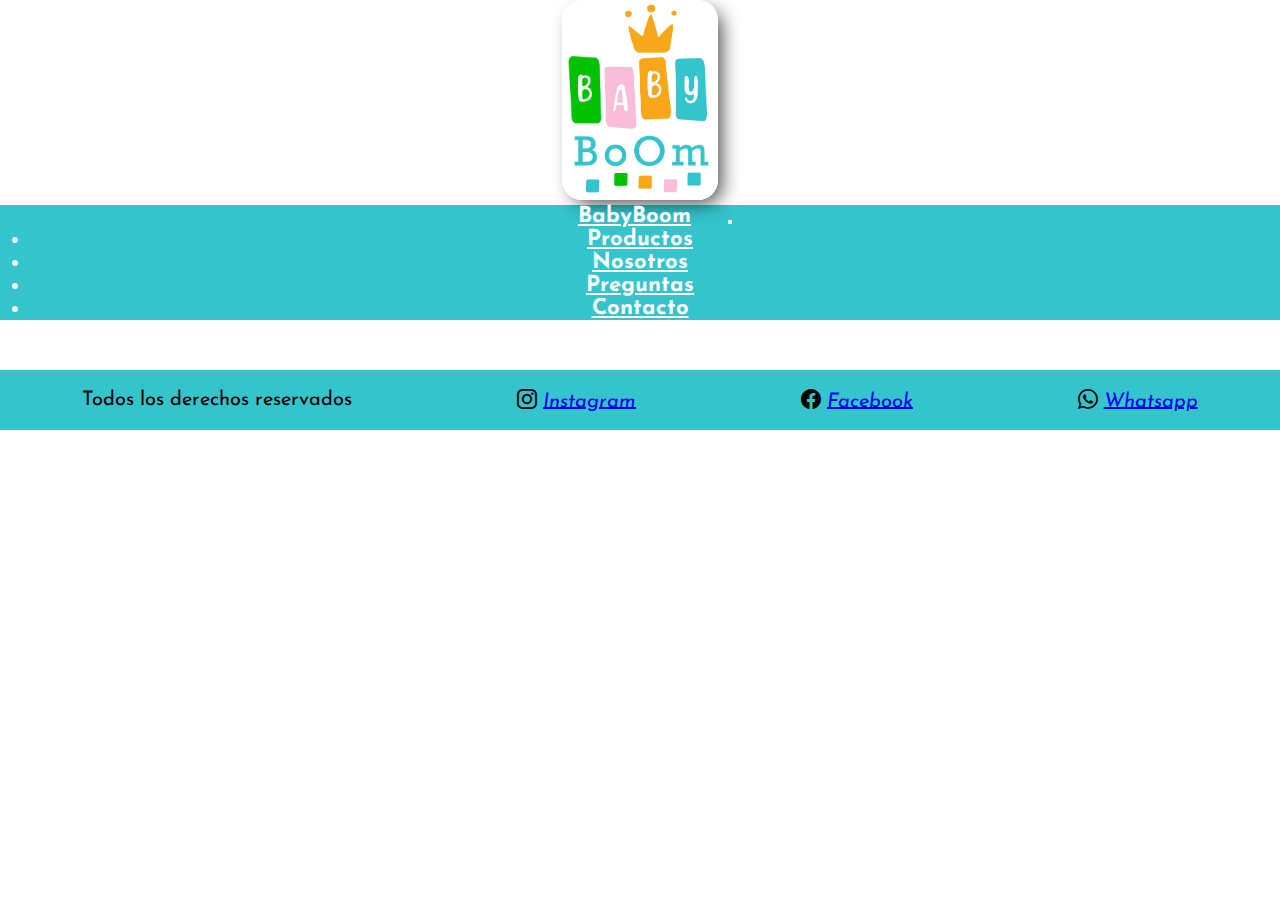
<file: pages/productos/regalos.html>
<!DOCTYPE html>
<html lang="en">

<head>
    <meta charset="UTF-8">
    <meta http-equiv="X-UA-Compatible" content="IE=edge">
    <meta name="viewport" content="width=device-width, initial-scale=1.0">

    <!-- Kaywords y descripción -->
    <meta name="keywords" content="bebe, set, nacimiento, regalo, kits">
    <meta name="description" content="Baby boom, la mejor indumentaria para bebés y niños">

    <!-- Fuentes de google -->
    <link rel="preconnect" href="https://fonts.googleapis.com">
    <link rel="preconnect" href="https://fonts.gstatic.com" crossorigin>
    <link href="https://fonts.googleapis.com/css2?family=Josefin+Sans:wght@300&family=Lato:ital,wght@1,100&display=swap"
        rel="stylesheet">

    <!-- Íconos de bootstrap -->
    <link rel="stylesheet" href="https://cdn.jsdelivr.net/npm/bootstrap-icons@1.8.3/font/bootstrap-icons.css">

    <!-- Estilo de boostrap -->
    <link href="https://cdn.jsdelivr.net/npm/bootstrap@5.2.0/dist/css/bootstrap.min.css" rel="stylesheet" integrity="sha384-gH2yIJqKdNHPEq0n4Mqa/HGKIhSkIHeL5AyhkYV8i59U5AR6csBvApHHNl/vI1Bx" crossorigin="anonymous">

    <!-- Mi hoja de estilo -->
    <link rel="stylesheet" href="../../css/styles.css">

    <!-- Favicon -->
    <link rel="icon" href="../../images/favicon.png">

    <!-- Título -->
    <title>BabyBoom - Indumentaria</title>

</head>

<body>
    <!-- Header, H1 y P oculto -->
    <header class="logo-principal">
        <h1>Baby Boom pañalera - Villa Nueva</h1>
        <img src="../../images/logo.jpg" alt="BabyBoom">
        <p>Bienvenidos a nustro sitio oficial, donde podrás encontrar toda la variedad de productos y servicios que
            brindamos</p>
    </header>

    <main>

    <!-- Navegador -->
    <nav class="navbar navbar-expand-lg">
        <div class="container-fluid">
            <a class="navbar-brand" href="../../index.html">BabyBoom</a>
            <button class="navbar-toggler" type="button" data-bs-toggle="collapse"
                data-bs-target="#navbarSupportedContent" aria-controls="navbarSupportedContent" aria-expanded="false"
                aria-label="Toggle navigation">
                <span class="navbar-toggler-icon"></span>
            </button>
            <div class="collapse navbar-collapse" id="navbarSupportedContent">
                <ul class="navbar-nav me-auto mb-2 mb-lg-0">
                    <li class="nav-item">
                        <a class="nav-link" href="../products.html">Productos</a>
                    </li>
                    <li class="nav-item">
                        <a class="nav-link" href="../about.html">Nosotros</a>
                    </li>
                    <li class="nav-item">
                        <a class="nav-link" href="../faq.html">Preguntas</a>
                    </li>
                    <li class="nav-item">
                        <a class="nav-link" href="../contact.html">Contacto</a>
                    </li>
                </ul>
            </div>
        </div>
    </nav>

    </main>

    <!-- Footer -->
    <footer>
        <div>
            <p>Todos los derechos reservados</p>
            <i class="bi bi-instagram">
                <a href="https://www.instagram.com/babyboomvillanueva/" target="_blank">Instagram</a>
            </i>
            <i class="bi bi-facebook">
                <a href="https://www.facebook.com/babyboomvm" target="_blank">Facebook</a>
            </i>
            <i class="bi bi-whatsapp">
                <a href="https://api.whatsapp.com/send?phone=+5491100000000" target="_blank">Whatsapp</a>
            </i>
        </div>
    </footer>
</body>

</html>
</file>
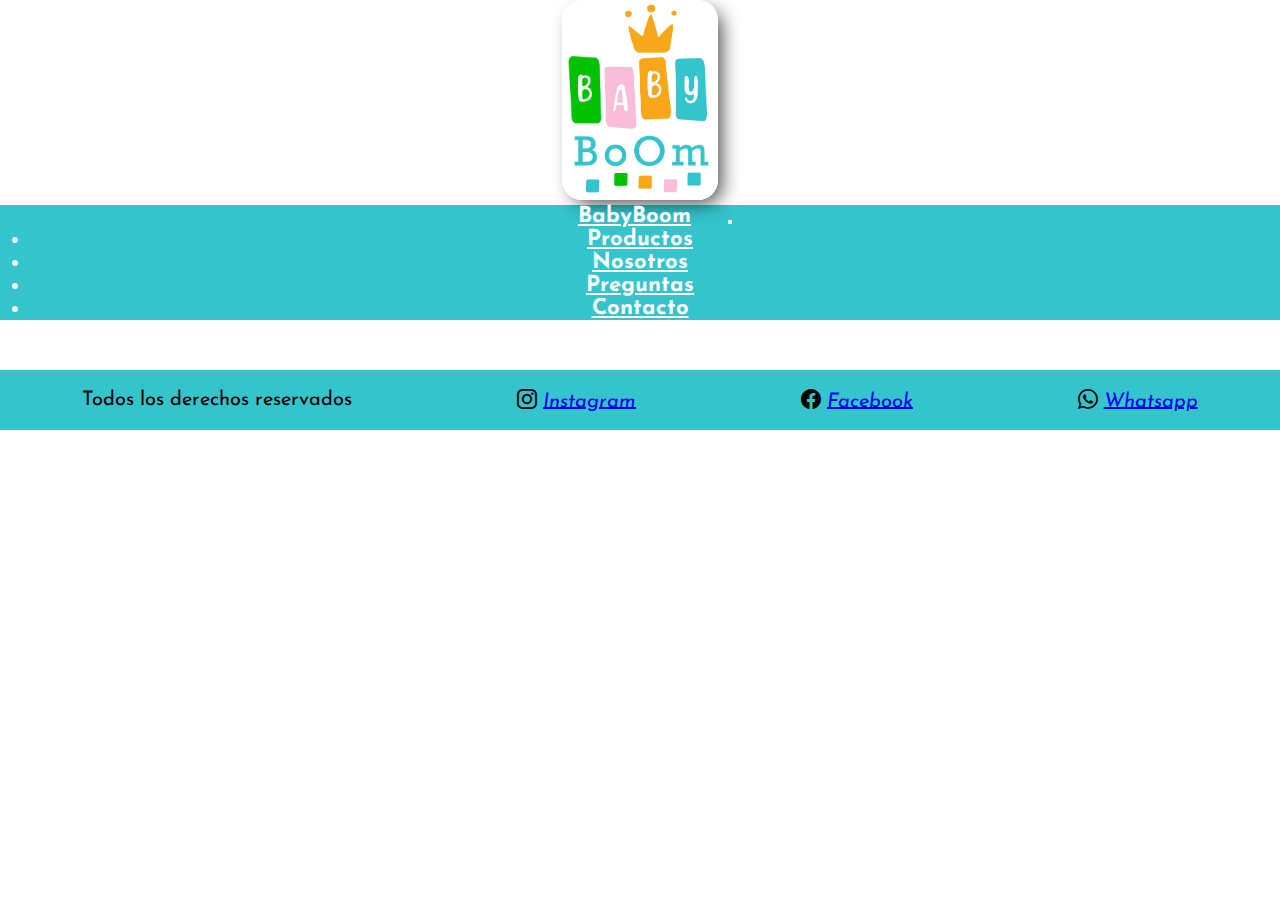
<file: pages/productos/rodados.html>
<!DOCTYPE html>
<html lang="en">

<head>
    <meta charset="UTF-8">
    <meta http-equiv="X-UA-Compatible" content="IE=edge">
    <meta name="viewport" content="width=device-width, initial-scale=1.0">

    <!-- Kaywords y descripción -->
    <meta name="keywords" content="coche, paragüita, cuna, practicuna">
    <meta name="description" content="Baby boom, la mejor indumentaria para bebés y niños">

    <!-- Fuentes de google -->
    <link rel="preconnect" href="https://fonts.googleapis.com">
    <link rel="preconnect" href="https://fonts.gstatic.com" crossorigin>
    <link href="https://fonts.googleapis.com/css2?family=Josefin+Sans:wght@300&family=Lato:ital,wght@1,100&display=swap"
        rel="stylesheet">

    <!-- Íconos de bootstrap -->
    <link rel="stylesheet" href="https://cdn.jsdelivr.net/npm/bootstrap-icons@1.8.3/font/bootstrap-icons.css">

    <!-- Estilo de boostrap -->
    <link href="https://cdn.jsdelivr.net/npm/bootstrap@5.2.0/dist/css/bootstrap.min.css" rel="stylesheet" integrity="sha384-gH2yIJqKdNHPEq0n4Mqa/HGKIhSkIHeL5AyhkYV8i59U5AR6csBvApHHNl/vI1Bx" crossorigin="anonymous">

    <!-- Mi hoja de estilo -->
    <link rel="stylesheet" href="../../css/styles.css">

    <!-- Favicon -->
    <link rel="icon" href="../../images/favicon.png">

    <!-- Título -->
    <title>BabyBoom - Indumentaria</title>

</head>

<body>
    <!-- Header, H1 y P oculto -->
    <header class="logo-principal">
        <h1>Baby Boom pañalera - Villa Nueva</h1>
        <img src="../../images/logo.jpg" alt="BabyBoom">
        <p>Bienvenidos a nustro sitio oficial, donde podrás encontrar toda la variedad de productos y servicios que
            brindamos</p>
    </header>

    <main>

    <!-- Navegador -->
    <nav class="navbar navbar-expand-lg">
        <div class="container-fluid">
            <a class="navbar-brand" href="../../index.html">BabyBoom</a>
            <button class="navbar-toggler" type="button" data-bs-toggle="collapse"
                data-bs-target="#navbarSupportedContent" aria-controls="navbarSupportedContent" aria-expanded="false"
                aria-label="Toggle navigation">
                <span class="navbar-toggler-icon"></span>
            </button>
            <div class="collapse navbar-collapse" id="navbarSupportedContent">
                <ul class="navbar-nav me-auto mb-2 mb-lg-0">
                    <li class="nav-item">
                        <a class="nav-link" href="../products.html">Productos</a>
                    </li>
                    <li class="nav-item">
                        <a class="nav-link" href="../about.html">Nosotros</a>
                    </li>
                    <li class="nav-item">
                        <a class="nav-link" href="../faq.html">Preguntas</a>
                    </li>
                    <li class="nav-item">
                        <a class="nav-link" href="../contact.html">Contacto</a>
                    </li>
                </ul>
            </div>
        </div>
    </nav>

    </main>

    <!-- Footer -->
    <footer>
        <div>
            <p>Todos los derechos reservados</p>
            <i class="bi bi-instagram">
                <a href="https://www.instagram.com/babyboomvillanueva/" target="_blank">Instagram</a>
            </i>
            <i class="bi bi-facebook">
                <a href="https://www.facebook.com/babyboomvm" target="_blank">Facebook</a>
            </i>
            <i class="bi bi-whatsapp">
                <a href="https://api.whatsapp.com/send?phone=+5491100000000" target="_blank">Whatsapp</a>
            </i>
        </div>
    </footer>
</body>

</html>
</file>
<file: css/styles.css>
@charset "UTF-8";
* {
  padding: 0;
  margin: 0;
  box-sizing: border-box; }

html {
  scroll-behavior: smooth; }

body {
  font-family: 'Josefin Sans', sans-serif;
  background-color: #ffffff;
  text-align: center;
  color: #1a1a92;
  font-size: 20px; }

/*Header*/
.logo-principal {
  font-size: 20px;
  color: #34c4cc; }
  .logo-principal img {
    height: 200px;
    width: auto;
    border-radius: 20px;
    box-shadow: 7px 7px 19px -4px rgba(0, 0, 0, 0.75);
    -webkit-box-shadow: 7px 7px 19px -4px rgba(0, 0, 0, 0.75);
    -moz-box-shadow: 7px 7px 19px -4px rgba(0, 0, 0, 0.75); }
  .logo-principal h1 {
    display: none;
    visibility: hidden; }
  .logo-principal p {
    display: none;
    visibility: hidden; }

/*Navegador*/
.navbar {
  background-color: #34c4cc;
  font-weight: bold;
  color: white !important; }
  .navbar div a {
    margin-left: 30px;
    margin-right: 30px;
    font-size: 22px;
    font-weight: bold;
    color: white !important; }

.navbar li:hover {
  transform: scale(1.2); }

.navbar-nav > li {
  margin-left: 30px;
  margin-right: 30px;
  font-size: 22px;
  font-weight: bold;
  color: white !important; }

.navbar-brand:hover {
  transform: scale(1.2); }

/*Main del Index*/
.local img {
  width: 100%;
  height: 80vh;
  object-fit: cover;
  position: relative; }

.local p {
  color: #ffffff;
  font-size: 25px;
  font-weight: bold;
  text-align: center;
  position: relative;
  width: 80vw;
  bottom: 160px;
  left: 50%;
  transform: translateX(-50%);
  background-color: rgba(0, 0, 0, 0.553);
  border-radius: 15px;
  padding: 15px; }

/*Galería*/
.galeria {
  width: 90%;
  transform: translateX(5%);
  margin-top: 10px;
  display: grid;
  grid-template-columns: repeat(4, 1fr);
  grid-auto-rows: 300px;
  gap: 15px; }
  .galeria div img {
    width: 100%;
    height: 100%;
    object-fit: cover;
    box-shadow: 7px 7px 19px -4px rgba(0, 0, 0, 0.75);
    -webkit-box-shadow: 7px 7px 19px -4px rgba(0, 0, 0, 0.75);
    -moz-box-shadow: 7px 7px 19px -4px rgba(0, 0, 0, 0.75);
    border-radius: 10px; }

.categoria {
  position: relative; }
  .categoria:hover {
    transform: scale(1.05, 1.05); }
  .categoria h3 {
    position: absolute;
    bottom: 0;
    transform: translateY(20%);
    background-color: #34c4cc;
    border-radius: 0 0 10px 10px;
    width: 100%;
    padding: 5px;
    color: white; }

/*Parte de pagos y envios del index*/
.img-pago {
  width: 100%;
  margin-top: 80px; }

.contenedor {
  width: 100%;
  display: flex;
  justify-content: space-evenly;
  margin-top: 15px; }

.pago {
  width: 500px;
  height: 350px;
  position: relative; }
  .pago img {
    width: 100%;
    height: 100%;
    border-radius: 10px; }
  .pago p {
    position: absolute;
    top: 0;
    right: 0;
    background-color: rgba(255, 255, 255, 0.553);
    color: black;
    font-size: 20px;
    padding: 10px;
    border-radius: 0 10px 0 0; }

/* Main de about.html */
.nosotros {
  display: flex;
  width: 90%;
  flex-flow: column;
  align-items: center;
  justify-content: center;
  transform: translateX(4%);
  margin: 20px; }
  .nosotros h2 {
    color: #000000;
    font-size: 1.5rem;
    font-weight: bold;
    text-align: center;
    background-color: #f8a718;
    box-shadow: 7px 7px 19px -4px rgba(0, 0, 0, 0.75);
    -webkit-box-shadow: 7px 7px 19px -4px rgba(0, 0, 0, 0.75);
    -moz-box-shadow: 7px 7px 19px -4px rgba(0, 0, 0, 0.75);
    border-radius: 20px;
    padding: 20px; }
  .nosotros p {
    font-size: 25px;
    text-align: center;
    background-color: rgba(249, 189, 215, 0.7);
    padding: 10px;
    margin: 10px;
    border-radius: 10px; }

.carousel-inner {
  transform: translateX(25%); }

.fotos {
  width: 90vw;
  display: flex;
  align-items: center;
  justify-content: space-evenly;
  transform: translateX(6%); }
  .fotos img {
    height: 500px;
    border-radius: 10px;
    box-shadow: 7px 7px 19px -4px rgba(0, 0, 0, 0.75);
    -webkit-box-shadow: 7px 7px 19px -4px rgba(0, 0, 0, 0.75);
    -moz-box-shadow: 7px 7px 19px -4px rgba(0, 0, 0, 0.75); }

/* Main de faq.html */
.pregunta {
  display: flex;
  width: 100%;
  flex-flow: column;
  align-items: center;
  justify-content: space-between;
  margin: 20px; }
  .pregunta h3 {
    font-size: 25px;
    font-weight: bold;
    text-align: center;
    background-color: #f9bdd7;
    border-radius: 10px;
    padding: 10px;
    margin: 10px; }
  .pregunta p {
    color: #000000;
    font-size: 15px;
    text-align: center;
    padding: 10px;
    margin: 10px; }

/* Ubicación de contact.html */
#contact-main {
  width: 98%;
  display: grid;
  grid-template-areas: "contacto ubicacion"; }

.contacto-gral {
  grid-area: contacto; }

.ubicacion {
  grid-area: ubicacion; }

/* Formulario de contact.html */
/*Mixin*/
.form {
  display: flex;
  width: 100%;
  height: 100%;
  flex-flow: column;
  align-items: center;
  justify-content: space-between;
  margin: 20px; }

#form1 {
  background-color: rgba(52, 196, 204, 0.158);
  border-radius: 10px;
  padding: 0;
  margin: 0;
  height: 100%; }
  #form1 span {
    display: inline-block;
    margin: 10px; }
  #form1 div {
    display: block;
    margin: 10px; }

.rosa {
  font-size: 25px;
  font-weight: bold;
  text-align: center;
  background-color: #f9bdd7;
  border-radius: 15px;
  padding: 10px;
  margin: 10px; }

.contact {
  display: flex;
  width: 100%;
  height: 100%;
  flex-flow: column;
  align-items: center;
  justify-content: space-between;
  margin: 20px; }
  .contact iframe {
    width: 80%;
    height: 50%;
    object-fit: cover;
    border-radius: 10px 10px 0 0;
    padding: 0;
    margin: 0 10px; }
  .contact ul {
    font-size: 25px;
    height: 50%;
    width: 80%;
    background-color: #e5e5e5;
    display: flex;
    flex-direction: column;
    justify-content: space-around;
    list-style: none;
    border-radius: 10px 10px 0 0;
    padding: 0;
    margin: 0 10px; }

/*Tabla de talles*/
.talles h3 {
  padding: 10px; }

.tabla-talles {
  width: 50%;
  border: 5px solid #f8a718;
  transform: translateX(50%); }

/* MAPA */
.btn-categoria {
  background-color: #f8a718;
  border-radius: 15px;
  padding: 10px;
  margin: 10px; }

.btn-subcategoria {
  background-color: #f9bdd7;
  border-radius: 15px;
  padding: 10px;
  margin: 10px; }

/*Productos*/
.marcas {
  display: flex;
  width: 90vw;
  flex-flow: row;
  align-items: center;
  justify-content: space-between;
  margin: 20px; }

/*Extend*/
.panal, .panal-tamano {
  font-size: 25px;
  font-weight: bold;
  text-align: center;
  background-color: #f9bdd7;
  border-radius: 15px;
  padding: 10px;
  margin: 10px; }

.panal-tamano {
  font-weight: lighter;
  background-color: #f8a718; }

/*Footer - Todos los HTML*/
footer {
  background-color: #34c4cc;
  width: 100%;
  height: 60px;
  color: #000000;
  margin-top: 50px; }
  footer div {
    display: flex;
    width: 100%;
    height: 100%;
    align-items: center;
    justify-content: space-around; }
    footer div p {
      justify-content: center; }

@media screen and (max-width: 1130px) {
  .navbar div a {
    margin-left: 20px;
    margin-right: 20px; }
  .navbar-nav > li {
    margin-left: 20px;
    margin-right: 20px;
    font-size: 20px; } }

@media screen and (max-width: 1100px) {
  .local img {
    height: 60vh; }
  .galeria {
    grid-template-columns: repeat(3, 1fr);
    grid-auto-rows: 250px;
    margin-top: 5px; }
  .indu {
    grid-row-start: span 2; }
  .foto-4 {
    grid-column-start: span 3; }
  .img-pago {
    width: 90%;
    margin-top: 30px; }
  .contenedor {
    width: 90%;
    transform: translateX(10%); }
  .pago {
    width: 400px;
    height: 300px;
    margin-right: 10px; }
    .pago p {
      font-size: 15px; }
  .nosotros p {
    font-size: 20px; }
  .fotos {
    width: 100%; }
    .fotos img {
      height: 400px;
      width: auto;
      transform: translateX(-10); }
  .contact ul {
    font-size: 20px; } }

@media screen and (max-width: 970px) {
  .navbar-nav > li {
    font-size: 15px; }
  #contact-main {
    width: 98%;
    display: flex;
    flex-direction: column; }
  footer {
    margin: 5px;
    padding: 5px;
    height: 100%; } }

@media screen and (max-width: 740px) {
  .galeria {
    grid-template-columns: repeat(2, 1fr);
    grid-auto-rows: 250px;
    margin-top: 2px; }
  .indu {
    grid-row-start: span 1; }
  .foto-4 {
    grid-column-start: span 1; }
  .contenedor {
    width: 100%;
    transform: translateX(5%); }
  .pago {
    width: 400px;
    height: 200px; } }

@media screen and (max-width: 560px) {
  .logo-principal img {
    display: none; }
  .local img {
    display: flex; }
  .local p {
    font-size: 20px; }
  .galeria {
    grid-auto-rows: 200px; }
  footer {
    height: auto;
    margin-top: 50px;
    padding: 5px; }
    footer div {
      display: flex;
      flex-direction: column-reverse; }
  .pregunta h3 {
    font-size: 20px; }
  .pregunta p {
    font-size: 15px; }
  #form1 {
    width: 100%;
    display: inline-block; } }

@media screen and (max-width: 320px) {
  .galeria {
    grid-template-columns: repeat(1, 1fr);
    grid-auto-rows: 200px;
    margin-top: 1px; }
  .contenedor {
    flex-direction: column;
    align-items: center;
    justify-content: space-evenly;
    margin-top: 15px; }
  .pago {
    width: auto;
    height: auto; }
  .nosotros p {
    font-size: 15px; } }
</file>
